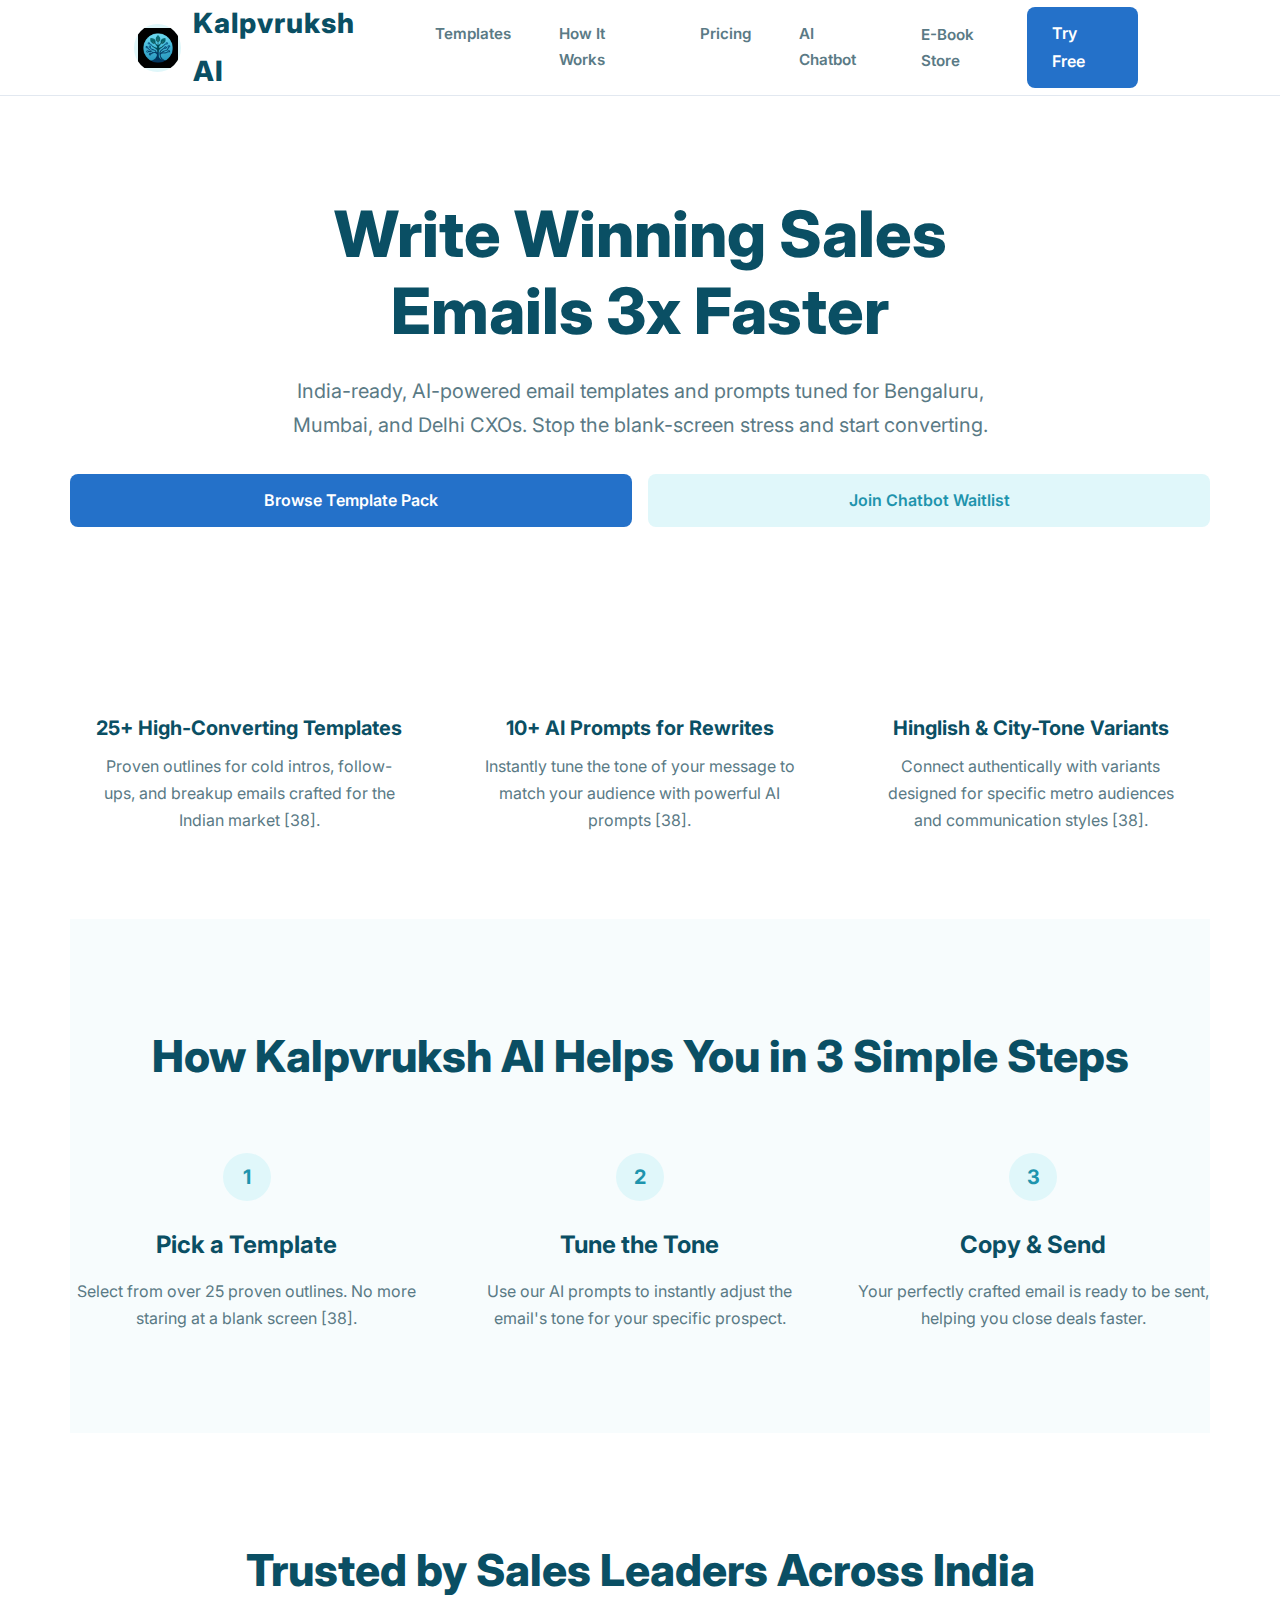
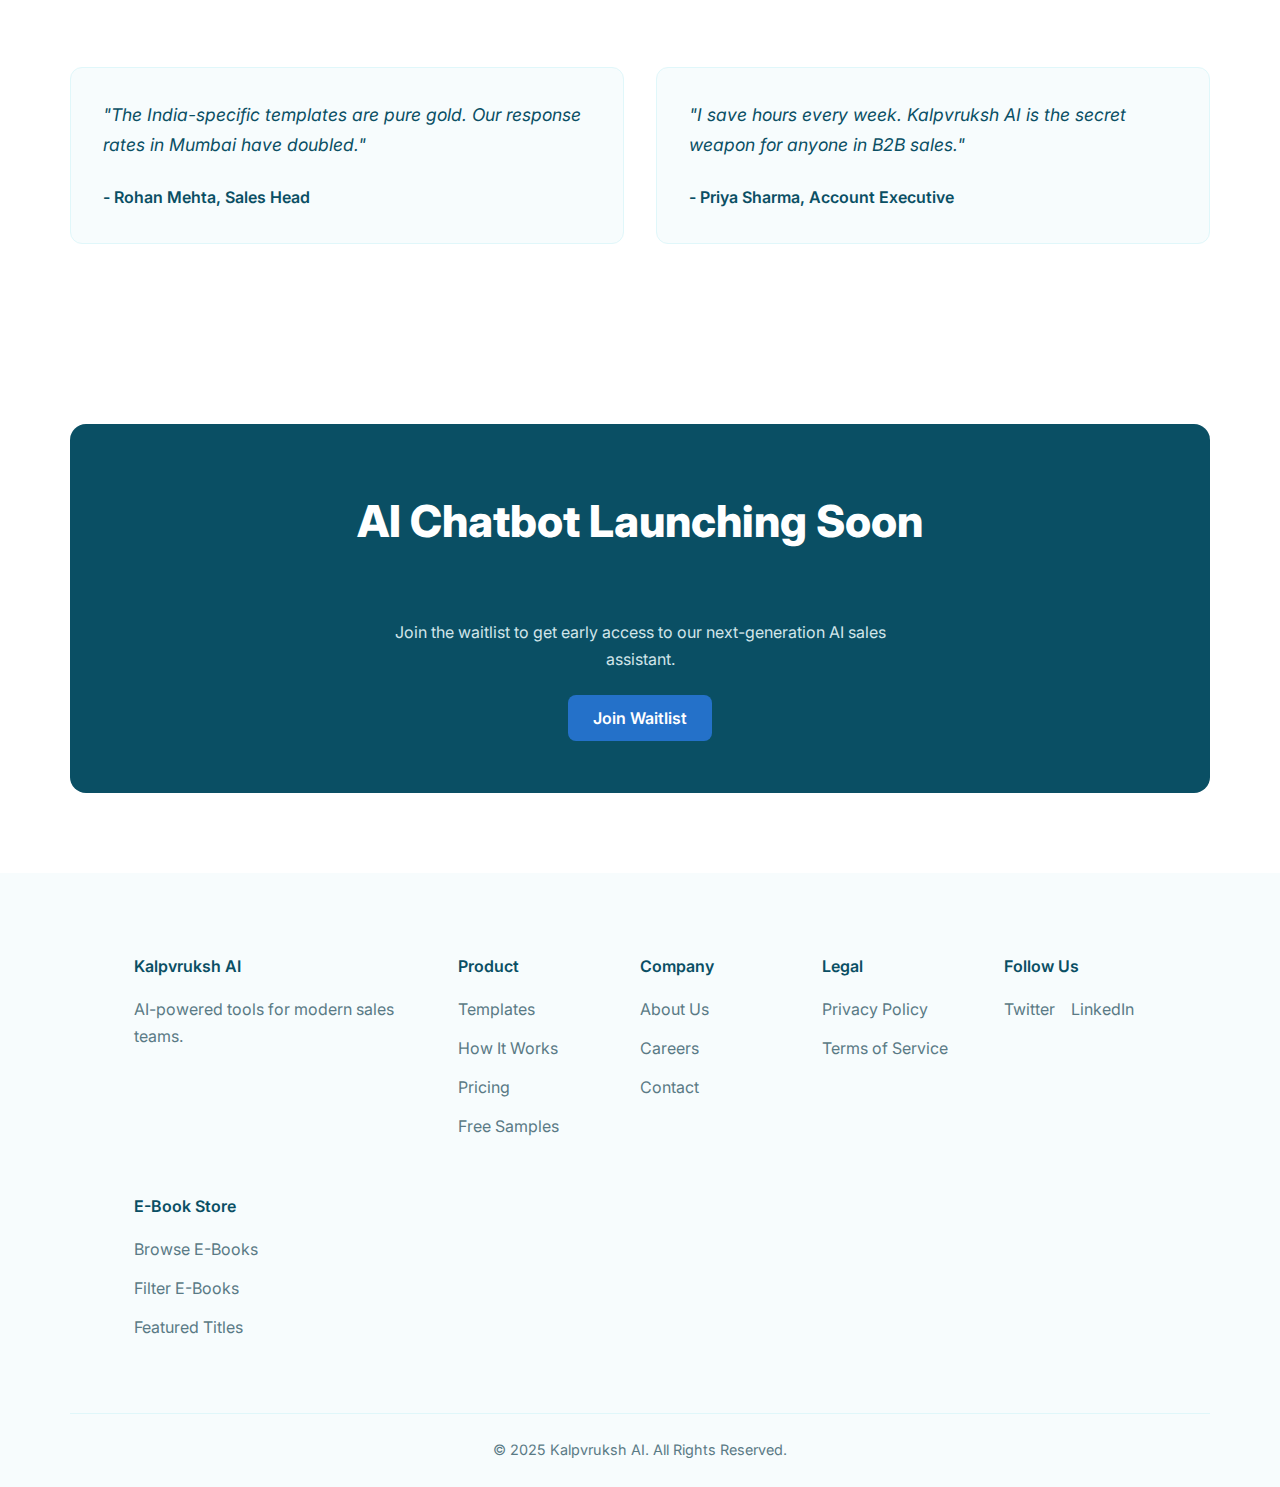
<file: index.html>
<!DOCTYPE html>
<html lang="en">
<head>
    <meta charset="UTF-8">
    <meta name="viewport" content="width=device-width, initial-scale=1.0">
    <title>Kalpvruksh AI - Win with AI-Powered Email Prompts</title>
    <link rel="stylesheet" href="style.css">
    <link rel="stylesheet" href="responsibe.css" />
    <link rel="preconnect" href="https://fonts.googleapis.com">
    <link rel="preconnect" href="https://fonts.gstatic.com" crossorigin>
    <link href="https://fonts.googleapis.com/css2?family=Inter:wght@400;600;700;800&display=swap" rel="stylesheet">
</head>
<body>

    <header>
        <nav class="container">
            <a href="#" class="logo-with-whatsapp">
                <span class="logo-img-wrapper">
                    <img src="WhatsApp Image 2025-08-20 at 18.09.23_47dfe0a0.jpg" alt="Kalpvruksh AI Logo" class="logo-img">
                </span>
                <span class="logo-text">Kalpvruksh AI</span>
            </a>
            <div class="nav-links">
                <a href="#templates">Templates</a>
                <a href="#how-it-works">How It Works</a>
                <a href="thankyou.html">Pricing</a>
                <a href="#chatbot">AI Chatbot</a>
                <a href="ebook-store.html" class="cta-button ebook-nav-btn" style="width: fit-content;">E-Book Store</a>
            </div>
            <div class="nav-actions">
                <a href="#" class="cta-button primary">Try Free</a>
            </div>
        </nav>
    </header>

    <main>
        <!-- Hero Section -->
        <section id="hero" class="container">
            <h1>Write Winning Sales Emails 3x Faster</h1>
            <p class="subtitle">India-ready, AI-powered email templates and prompts tuned for Bengaluru, Mumbai, and Delhi CXOs. Stop the blank-screen stress and start converting.</p>
            <div class="hero-actions">
                <a href="#" class="cta-button primary">Browse Template Pack</a>
                <a href="#" class="cta-button secondary">Join Chatbot Waitlist</a>
            </div>
        </section>

        <!-- Product Features Section -->
        <section id="features" class="container">
            <div class="feature-card">
                <h3>25+ High-Converting Templates</h3>
                <p>Proven outlines for cold intros, follow-ups, and breakup emails crafted for the Indian market [38].</p>
            </div>
            <div class="feature-card">
                <h3>10+ AI Prompts for Rewrites</h3>
                <p>Instantly tune the tone of your message to match your audience with powerful AI prompts [38].</p>
            </div>
            <div class="feature-card">
                <h3>Hinglish & City-Tone Variants</h3>
                <p>Connect authentically with variants designed for specific metro audiences and communication styles [38].</p>
            </div>
        </section>
        
        <!-- How It Works Section -->
        <section id="how-it-works" class="container">
             <h2>How Kalpvruksh AI Helps You in 3 Simple Steps</h2>
             <div class="steps-grid">
                <div class="step">
                    <div class="step-number">1</div>
                    <h3>Pick a Template</h3>
                    <p>Select from over 25 proven outlines. No more staring at a blank screen [38].</p>
                </div>
                <div class="step">
                    <div class="step-number">2</div>
                    <h3>Tune the Tone</h3>
                    <p>Use our AI prompts to instantly adjust the email's tone for your specific prospect.</p>
                </div>
                <div class="step">
                    <div class="step-number">3</div>
                    <h3>Copy & Send</h3>
                    <p>Your perfectly crafted email is ready to be sent, helping you close deals faster.</p>
                </div>
             </div>
        </section>

        <!-- Social Proof/Reviews Section -->
        <section id="reviews" class="container">
            <h2>Trusted by Sales Leaders Across India</h2>
            <div class="review-grid">
                <div class="review-card">
                    <p>"The India-specific templates are pure gold. Our response rates in Mumbai have doubled."</p>
                    <strong>- Rohan Mehta, Sales Head</strong>
                </div>
                <div class="review-card">
                    <p>"I save hours every week. Kalpvruksh AI is the secret weapon for anyone in B2B sales."</p>
                    <strong>- Priya Sharma, Account Executive</strong>
                </div>
            </div>
        </section>
        
        <!-- AI Chatbot Waitlist CTA -->
        <section id="chatbot-cta" class="container">
            <div class="cta-box">
                <h2>AI Chatbot Launching Soon</h2>
                <p>Join the waitlist to get early access to our next-generation AI sales assistant.</p>
                <a href="#" class="cta-button primary">Join Waitlist</a>
            </div>
        </section>

    </main>

    <footer>
        <div class="container footer-grid">
            <div class="footer-col">
                <h3>Kalpvruksh AI</h3>
                <p>AI-powered tools for modern sales teams.</p>
            </div>
            <div class="footer-col">
                <h4>Product</h4>
                <ul>
                    <li><a href="#">Templates</a></li>
                    <li><a href="#">How It Works</a></li>
                    <li><a href="#">Pricing</a></li>
                    <li><a href="#">Free Samples</a></li>
                </ul>
            </div>
            <div class="footer-col">
                <h4>Company</h4>
                <ul>
                    <li><a href="#">About Us</a></li>
                    <li><a href="#">Careers</a></li>
                    <li><a href="#">Contact</a></li>
                </ul>
            </div>
            <div class="footer-col">
                <h4>Legal</h4>
                <ul>
                    <li><a href="#">Privacy Policy</a></li>
                    <li><a href="#">Terms of Service</a></li>
                </ul>
            </div>
            <div class="footer-col">
                <h4>Follow Us</h4>
                <div class="social-icons">
                    <a href="#">Twitter</a>
                    <a href="#">LinkedIn</a>
                </div>
            </div>
            <div class="footer-col">
                <h4>E-Book Store</h4>
                <ul>
                    <li><a href="ebook-store.html">Browse E-Books</a></li>
                    <li><a href="ebook-store.html#filters">Filter E-Books</a></li>
                    <li><a href="ebook-store.html#featured">Featured Titles</a></li>
                </ul>
            </div>
        </div>
        <div class="container footer-bottom">
            <p>&copy; 2025 Kalpvruksh AI. All Rights Reserved.</p>
        </div>
    </footer>

    <script src="script.js"></script>
</body>
</html>
</file>
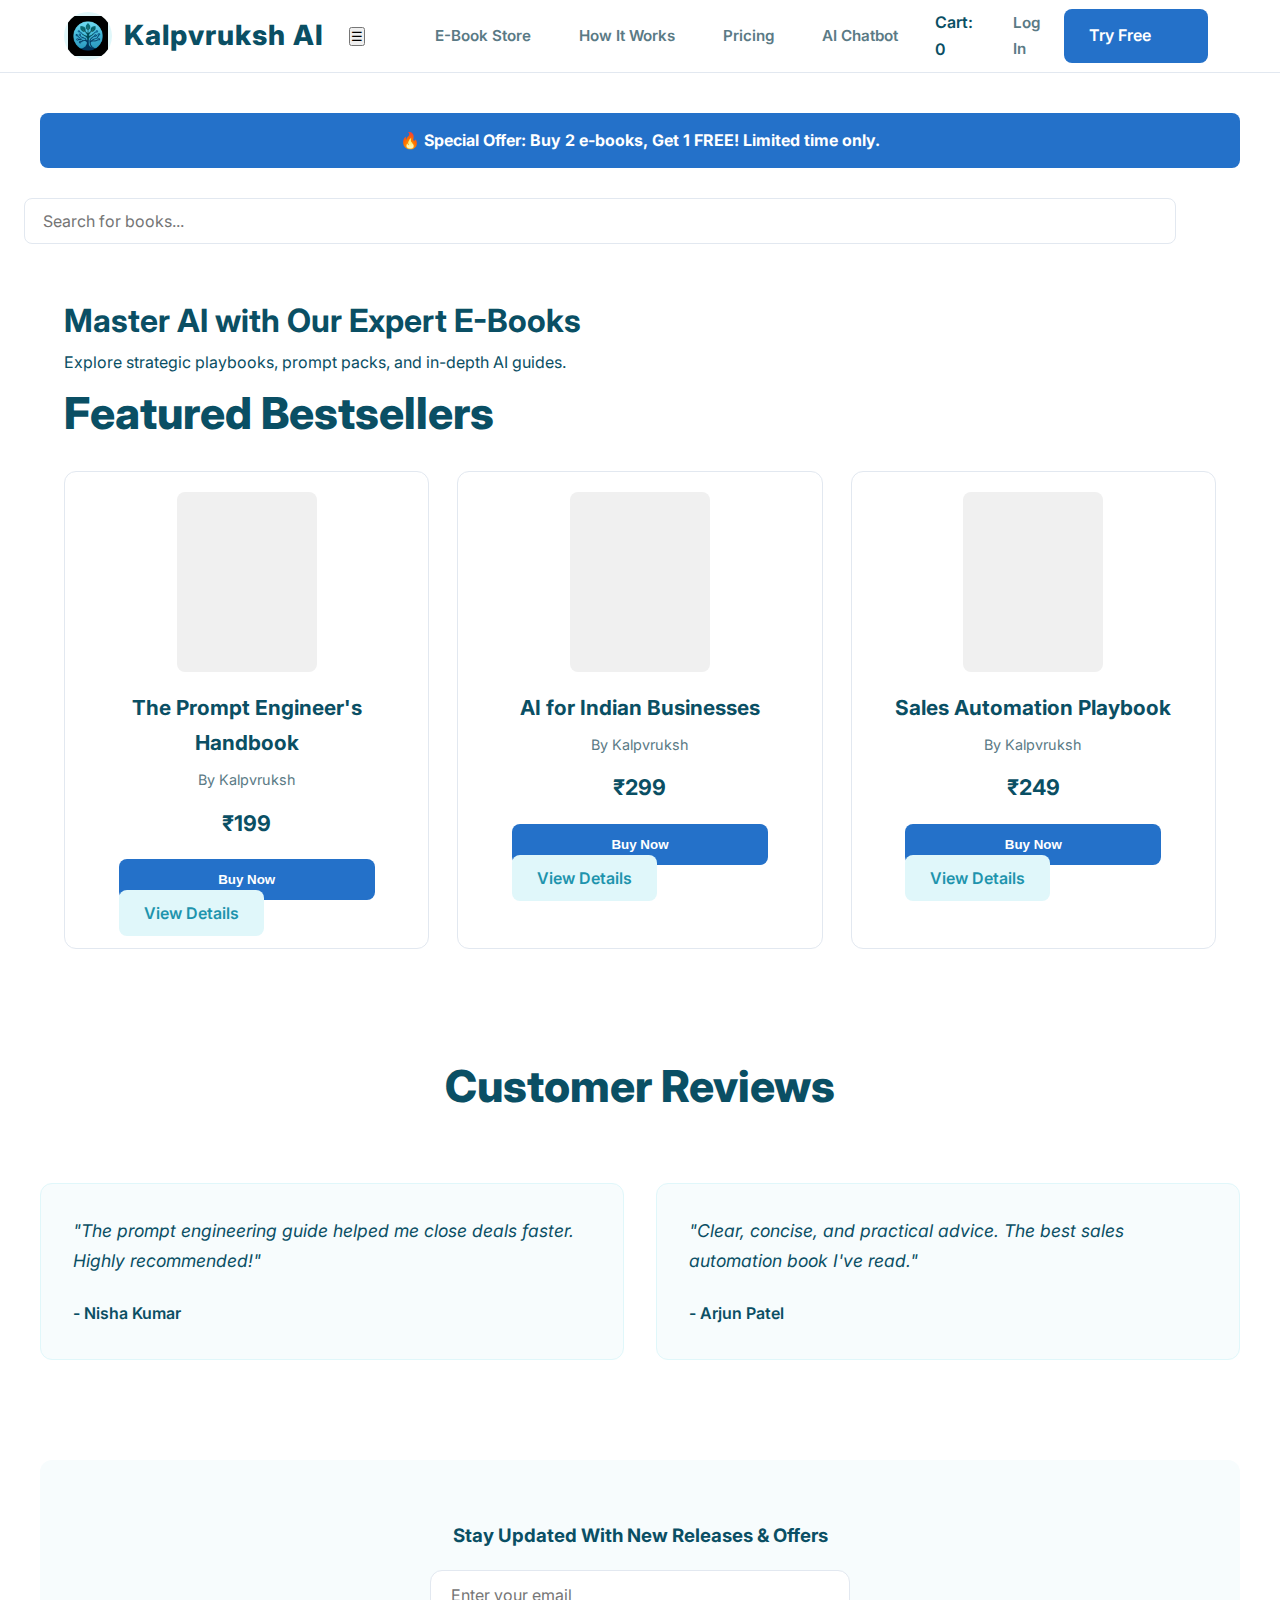
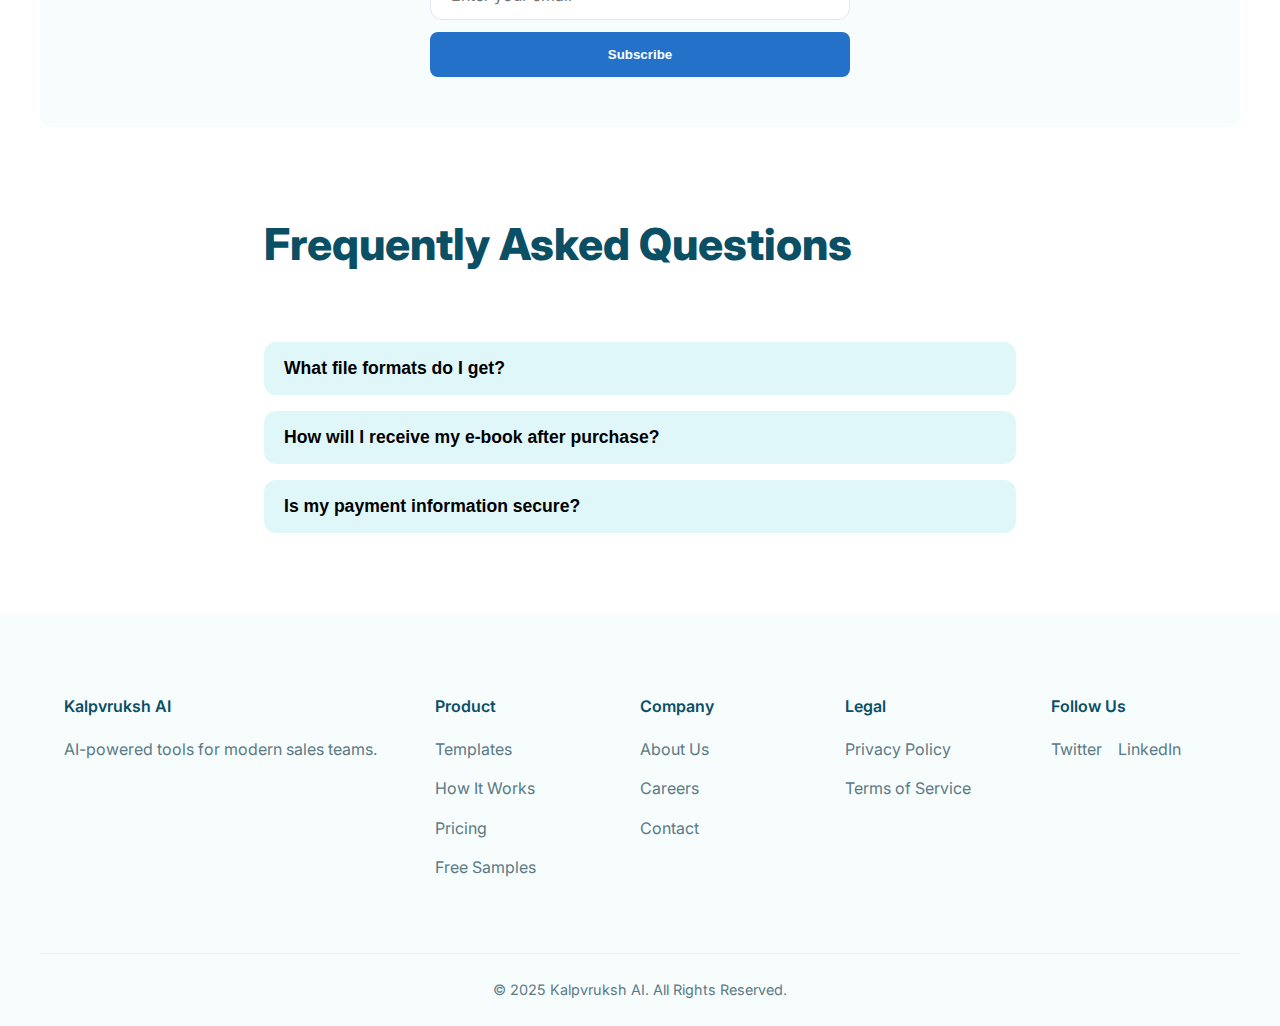
<file: ebook-store.html>
<!DOCTYPE html>
<html lang="en">
<head>
    <meta charset="UTF-8" />
    <meta name="viewport" content="width=device-width, initial-scale=1.0, maximum-scale=1.0, user-scalable=no" />
    <title>Kalpvruksh AI E-Book Store</title>
    <link rel="stylesheet" href="style.css" />
    <link rel="preconnect" href="https://fonts.googleapis.com" />
    <link rel="preconnect" href="https://fonts.gstatic.com" crossorigin />
    <link href="https://fonts.googleapis.com/css2?family=Inter:wght@400;600;700;800&display=swap" rel="stylesheet" />
    <!-- Add Razorpay SDK -->
    <script src="https://checkout.razorpay.com/v1/checkout.js"></script>
</head>
<body>

    <header>
        <nav class="container">
            <a href="#" class="logo-with-whatsapp">
                <span class="logo-img-wrapper">
                    <img src="WhatsApp Image 2025-08-20 at 18.09.23_47dfe0a0.jpg" alt="Kalpvruksh AI Logo" class="logo-img">
                </span>
                <span class="logo-text">Kalpvruksh AI</span>
            </a>
            <button class="mobile-nav-toggle" aria-label="Toggle navigation">☰</button>
            <div class="nav-links">
                <a href="ebook-store.html" class="active">E-Book Store</a>
                <a href="index.html#how-it-works">How It Works</a>
                <a href="index.html#pricing">Pricing</a>
                <a href="index.html#chatbot">AI Chatbot</a>
            </div>
            <div class="nav-actions">
                <span id="cart-count" style="margin-right:16px; font-weight:600;">Cart: <span id="cart-items">0</span></span>
                <a href="login.html" class="login-btn">Log In</a>
                <a href="index.html" class="cta-button primary">Try Free</a>
            </div>
        </nav>
    </header>

    <main>

        <!-- Promotional Banner -->
        <section class="promo-banner container">
            <p>🔥 Special Offer: Buy 2 e-books, Get 1 FREE! Limited time only.</p>
        </section>

            <!-- Search & Filters -->
        <section class="container filters-section">
            <input type="text" id="searchInput" placeholder="Search for books..." aria-label="Search books" />
        </section>

        <!-- Referral System Section -->

        <!-- Hero Section -->
        <section id="ebook-hero" class="container">
            <h1>Master AI with Our Expert E-Books</h1>
            <p class="subtitle">Explore strategic playbooks, prompt packs, and in-depth AI guides.</p>
        </section>

        <!-- Featured Bestsellers -->
        <section id="featured" class="container">
            <h2>Featured Bestsellers</h2>
            <div class="book-grid">
                <div class="book-card" data-id="1" data-title="The Prompt Engineer's Handbook" data-author="Alex Chen" data-price="₹199" data-desc="A comprehensive guide to prompt engineering for AI." data-pages="120" data-size="2.4 MB" data-sample="Kalpvruksh%20AI%20-%20Win%20with%20AI-Powered%20Email%20Prompts.pdf" data-category="prompt" tabindex="0">
                    <div class="book-image-placeholder"></div>
                    <h3>The Prompt Engineer's Handbook</h3>
                    <p class="book-author">By Kalpvruksh</p>
                    <p class="book-price">₹199</p>
                    <div class="book-buttons">
                        <button class="cta-button primary buy-now-btn" onclick="initiatePayment(1)">Buy Now</button>
                        <a href="book-detail.html?id=1" class="cta-button secondary">View Details</a>
                    </div>
                </div>
                <div class="book-card" data-id="2" data-title="AI for Indian Businesses" data-author="Priya Sharma" data-price="₹299" data-desc="Strategies and case studies for AI adoption in Indian businesses." data-pages="98" data-size="1.8 MB" data-sample="sample-ai-india.pdf" data-category="strategy" tabindex="0">
                    <div class="book-image-placeholder"></div>
                    <h3>AI for Indian Businesses</h3>
                    <p class="book-author">By Kalpvruksh</p>
                    <p class="book-price">₹299</p>
                    <div class="book-buttons">
                        <button class="cta-button primary buy-now-btn" onclick="initiatePayment(2)">Buy Now</button>
                        <a href="book-detail.html?id=2" class="cta-button secondary">View Details</a>
                    </div>
                </div>
                <div class="book-card" data-id="3" data-title="Sales Automation Playbook" data-author="Rahul Singh" data-price="₹249" data-desc="Automate your sales process with proven AI strategies." data-pages="110" data-size="2.1 MB" data-sample="#" data-category="sales" tabindex="0">
                    <div class="book-image-placeholder"></div>
                    <h3>Sales Automation Playbook</h3>
                    <p class="book-author">By Kalpvruksh</p>
                    <p class="book-price">₹249</p>
                    <div class="book-buttons">
                        <button class="cta-button primary buy-now-btn" onclick="initiatePayment(3)">Buy Now</button>
                        <a href="book-detail.html?id=3" class="cta-button secondary">View Details</a>
                    </div>
                </div>
            </div>
        </section>

        <!-- Customer Reviews -->
        <section id="reviews" class="container">
            <h2>Customer Reviews</h2>
            <div class="review-grid" id="staticReviews">
                <div class="review-card">
                    <p>"The prompt engineering guide helped me close deals faster. Highly recommended!"</p>
                    <strong>- Nisha Kumar</strong>
                </div>
                <div class="review-card">
                    <p>"Clear, concise, and practical advice. The best sales automation book I've read."</p>
                    <strong>- Arjun Patel</strong>
                </div>
            </div>
        </section>

        <!-- Newsletter Signup -->
        <section class="container newsletter">
            <h3>Stay Updated With New Releases & Offers</h3>
            <form id="newsletter-form" aria-label="Subscribe to newsletter">
                <input type="email" id="emailInput" placeholder="Enter your email" required />
                <button type="submit" class="cta-button primary">Subscribe</button>
            </form>
            <p id="newsletterMessage" role="alert" aria-live="polite"></p>
        </section>

        <!-- FAQ Section -->
        <section class="container faq-section">
            <h2>Frequently Asked Questions</h2>
            <div class="faq-item">
                <button class="faq-question" aria-expanded="false" aria-controls="faq1" id="faq1button">
                    What file formats do I get?
                </button>
                <div id="faq1" class="faq-answer" role="region" aria-labelledby="faq1button" hidden>
                    <p>You receive PDF and EPUB formats compatible with all popular readers.</p>
                </div>
            </div>
            <div class="faq-item">
                <button class="faq-question" aria-expanded="false" aria-controls="faq2" id="faq2button">
                    How will I receive my e-book after purchase?
                </button>
                <div id="faq2" class="faq-answer" role="region" aria-labelledby="faq2button" hidden>
                    <p>Purchased e-books are available for immediate download from your account dashboard and emailed to you.</p>
                </div>
            </div>
            <div class="faq-item">
                <button class="faq-question" aria-expanded="false" aria-controls="faq3" id="faq3button">
                    Is my payment information secure?
                </button>
                <div id="faq3" class="faq-answer" role="region" aria-labelledby="faq3button" hidden>
                    <p>Yes, we use Razorpay's secure payment gateway to ensure your transaction is safe.</p>
                </div>
            </div>
        </section>
    </main>

    <footer>
        <div class="container footer-grid">
            <div class="footer-col">
                <h3>Kalpvruksh AI</h3>
                <p>AI-powered tools for modern sales teams.</p>
            </div>
            <div class="footer-col">
                <h4>Product</h4>
                <ul>
                    <li><a href="#">Templates</a></li>
                    <li><a href="#">How It Works</a></li>
                    <li><a href="#">Pricing</a></li>
                    <li><a href="#">Free Samples</a></li>
                </ul>
            </div>
            <div class="footer-col">
                <h4>Company</h4>
                <ul>
                    <li><a href="#">About Us</a></li>
                    <li><a href="#">Careers</a></li>
                    <li><a href="#">Contact</a></li>
                </ul>
            </div>
            <div class="footer-col">
                <h4>Legal</h4>
                <ul>
                    <li><a href="#">Privacy Policy</a></li>
                    <li><a href="#">Terms of Service</a></li>
                </ul>
            </div>
            <div class="footer-col">
                <h4>Follow Us</h4>
                <div class="social-icons">
                    <a href="#">Twitter</a>
                    <a href="#">LinkedIn</a>
                </div>
            </div>
        </div>
        <div class="container footer-bottom">
            <p>&copy; 2025 Kalpvruksh AI. All Rights Reserved.</p>
        </div>
    </footer>

    <!-- Book Detail Modal -->
    <div id="bookModal" class="modal" aria-hidden="true" role="dialog" aria-labelledby="modalTitle" aria-modal="true" style="display:none;">
        <div class="modal-content">
            <button class="modal-close" id="closeModal" aria-label="Close modal">&times;</button>
            <div class="modal-image-placeholder"></div>
            <div>
                <h2 id="modalTitle"></h2>
                <p class="modal-author"></p>
                <p class="modal-description"></p>
                <div id="modalPdfDetails">
                    <h4>PDF Details</h4>
                    <ul>
                        <li><strong>Pages:</strong> <span id="modalPdfPages"></span></li>
                        <li><strong>File Size:</strong> <span id="modalPdfSize"></span></li>
                        <li><strong>Format:</strong> PDF</li>
                        <li><strong>Sample:</strong> <a href="#" id="modalPdfSampleLink" style="color:var(--primary-button-bg); text-decoration:underline;">View Sample Pages</a></li>
                    </ul>
                </div>
                <div class="modal-buttons">
                    <button class="cta-button primary" id="modalBuyBtn">Buy Now</button>
                    <button class="cta-button secondary" id="modalAddToCartBtn" style="margin-left:8px;">Add to Cart</button>
                    <button class="cta-button secondary" id="modalDownloadBtn" style="margin-left:8px;">Download Free</button>
                </div>
            </div>
        </div>
    </div>

    <!-- PDF Preview Modal - Make more responsive -->
    <div id="pdf-preview-modal" style="display:none; position:fixed; top:0; left:0; width:100vw; height:100vh; background:rgba(0,0,0,0.7); z-index:10000; align-items:center; justify-content:center; padding: 15px;">
        <div style="background:#fff; border-radius:16px; max-width:min(900px, 95vw); width:95vw; margin:auto; padding:24px 16px 16px; position:relative; box-shadow:0 8px 32px rgba(0,0,0,0.18); display:flex; flex-direction:column; max-height: 90vh; overflow-y: auto;">
            <button id="close-pdf-preview" style="position:absolute; top:16px; right:16px; background:none; border:none; font-size:1.5rem; cursor:pointer;">&times;</button>
            <h3 style="margin-bottom:16px; color:var(--primary-color);">Sample Pages Preview</h3>
            <iframe id="pdf-preview-frame" src="" style="width:100%; height:600px; border:none; border-radius:8px; background:#f7fcfd;"></iframe>
            <p id="pdf-loading-error" style="color:red; text-align:center; margin-top:10px; display:none;">Error loading PDF. Please try again later.</p>
        </div>
    </div>

    <script>
    // --- Cart System ---
    let cartCount = 0;
    document.getElementById('cart-items').textContent = cartCount;

    // --- Book Data ---
    const books = [
        {
            id: 1,
            title: "The Prompt Engineer's Handbook",
            author: "Alex Chen",
            price: "₹199",
            priceAmount: 199,
            desc: "A comprehensive guide to prompt engineering for AI.",
            pages: "120",
            size: "2.4 MB",
            sample: "Navaratri-Limited-Edition-prompt-book_compressed .pdf", // Fixed PDF path
            category: "prompt",
            image: ""
        },
        {
            id: 2,
            title: "AI for Indian Businesses",
            author: "Priya Sharma",
            price: "₹299",
            priceAmount: 299,
            desc: "Strategies and case studies for AI adoption in Indian businesses.",
            pages: "98",
            size: "1.8 MB",
            sample: "Navaratri-Limited-Edition-prompt-book_compressed .pdf", // Fixed PDF path
            category: "strategy",
            image: ""
        },
        {
            id: 3,
            title: "Sales Automation Playbook",
            author: "Rahul Singh",
            price: "₹249",
            priceAmount: 249,
            desc: "Automate your sales process with proven AI strategies.",
            pages: "110",
            size: "2.1 MB",
            sample: "Navaratri-Limited-Edition-prompt-book_compressed .pdf", // Fixed PDF path
            category: "sales",
            image: ""
        }
    ];

    // --- Reviews Storage (in-memory) ---
    const reviews = {
        1: [],
        2: [],
        3: []
    };

    // --- Modal Logic ---
    function openBookModal(bookId) {
        const book = books.find(b => b.id == bookId);
        document.getElementById('modalTitle').textContent = book.title;
        document.querySelector('.modal-author').textContent = "By " + book.author;
        document.querySelector('.modal-image-placeholder').innerHTML = '<div class="book-image-placeholder"></div>';
        document.querySelector('.modal-description').textContent = book.desc;
        document.getElementById('modalPdfPages').textContent = book.pages;
        document.getElementById('modalPdfSize').textContent = book.size;
        document.getElementById('modalPdfSampleLink').href = book.sample;
        document.getElementById('modalBuyBtn').onclick = function() {
            initiatePayment(book.id);
        };
        document.getElementById('modalAddToCartBtn').onclick = function() {
            cartCount++;
            document.getElementById('cart-items').textContent = cartCount;
            this.textContent = "Added!";
            setTimeout(() => { this.textContent = "Add to Cart"; }, 1200);
        };
        
        // New Download Button functionality
        document.getElementById('modalDownloadBtn').onclick = function() {
            downloadPDF("navarati-Image-prompt book (1).pdf");
            this.textContent = "Downloaded!";
            setTimeout(() => { this.textContent = "Download Free"; }, 1500);
        };
        
        // Render reviews
        const reviewsList = document.getElementById('modalReviewsList');
        if (reviewsList) {
            reviewsList.innerHTML = "";
            reviews[book.id].forEach(r => {
                const div = document.createElement('div');
                div.style.margin = "8px 0";
                div.innerHTML = `<strong>${r.name}:</strong> <span>${r.text}</span>`;
                reviewsList.appendChild(div);
            });
        }
        
        // PDF sample preview
        document.getElementById('modalPdfSampleLink').onclick = function(e) {
            e.preventDefault();
            const pdfPreviewFrame = document.getElementById('pdf-preview-frame');
            const pdfPreviewModal = document.getElementById('pdf-preview-modal');
            const book = books.find(b => b.id == this.closest('.modal-content').querySelector('#modalTitle').textContent);
            
            console.log("Opening sample PDF:", book.sample);
            
            // Reset any previous error messages
            document.getElementById('pdf-loading-error').style.display = 'none';
            
            // Set the iframe source to the PDF
            pdfPreviewFrame.src = book.sample;
            
            // Show the modal
            pdfPreviewModal.style.display = 'flex';
        };
        
        document.getElementById('bookModal').style.display = 'flex';
        document.getElementById('bookModal').setAttribute('aria-hidden', 'false');
    }
    
    // Download PDF function
    function downloadPDF(filename) {
        // Create an anchor element
        const link = document.createElement('a');
        
        // Set attributes for download
        link.href = filename;
        link.download = filename;
        
        // Append to document, trigger click, and remove
        document.body.appendChild(link);
        link.click();
        document.body.removeChild(link);
    }

    // --- Open Modal from Book Cards --- (No longer needed for View Details, but keep for compatibility)
    function attachModalEvents() {
        document.querySelectorAll('.open-modal-btn').forEach(btn => {
            btn.onclick = function(e) {
                const card = btn.closest('.book-card');
                openBookModal(card.getAttribute('data-id'));
            };
        });
        document.querySelectorAll('.book-card').forEach(card => {
            card.onkeydown = function(e) {
                if (e.key === "Enter") {
                    // Redirect to book detail page instead of opening modal
                    window.location.href = `book-detail.html?id=${card.getAttribute('data-id')}`;
                }
            };
        });
    }
    attachModalEvents();

    // Fix for allBooksGrid if it exists
    const allBooksGrid = document.getElementById('allBooksGrid');
    if (allBooksGrid) {
        const observer = new MutationObserver(attachModalEvents);
        observer.observe(allBooksGrid, { childList: true });
    }

    // --- Fix Close Modal Button ---
    document.getElementById('closeModal').addEventListener('click', function() {
        document.getElementById('bookModal').style.display = 'none';
        document.getElementById('bookModal').setAttribute('aria-hidden', 'true');
    });
    
    // --- Fix Close Modal on Outside Click ---
    document.getElementById('bookModal').addEventListener('click', function(e) {
        if (e.target === this) {
            this.style.display = 'none';
            this.setAttribute('aria-hidden', 'true');
        }
    });

    // --- Fix PDF Preview Close Button ---
    document.getElementById('close-pdf-preview').addEventListener('click', function() {
        document.getElementById('pdf-preview-modal').style.display = 'none';
        document.getElementById('pdf-preview-frame').src = '';
    });
    
    // Add error handling for PDF preview
    document.getElementById('pdf-preview-frame').onerror = function() {
        alert("Could not load the sample PDF. Please try again later.");
        document.getElementById('pdf-preview-modal').style.display = 'none';
    };

    // --- Newsletter Signup ---
    document.getElementById('newsletter-form').onsubmit = function(e) {
        e.preventDefault();
        const email = document.getElementById('emailInput').value.trim();
        if (email) {
            document.getElementById('newsletterMessage').textContent = "Thank you for subscribing!";
            this.reset();
        }
    };

    // --- FAQ Toggle ---
    document.querySelectorAll('.faq-question').forEach(btn => {
        btn.onclick = function() {
            const answer = document.getElementById(btn.getAttribute('aria-controls'));
            const expanded = btn.getAttribute('aria-expanded') === "true";
            btn.setAttribute('aria-expanded', !expanded);
            answer.hidden = expanded;
        };
    });

    // Razorpay Payment Integration
    function initiatePayment(bookId) {
        try {
            console.log("Initiating payment for book ID:", bookId);
            const book = books.find(b => b.id == bookId);
            if (!book) {
                console.error("Book not found with ID:", bookId);
                return;
            }
            
            // Convert price string to number and ensure it's a valid amount
            let priceAmount = book.priceAmount || 199; // Default to 199 if not set
            
            const options = {
                key: 'rzp_live_RMvL1ArRi2m0Z9',
                amount: priceAmount * 100, // Amount in smallest currency unit (paise for INR)
                currency: 'INR',
                name: 'Kalpvruksh AI',
                description: `Purchase: ${book.title}`,
                image: 'WhatsApp Image 2025-08-20 at 18.09.23_47dfe0a0.jpg',
                handler: function (response) {
                    console.log("Payment successful:", response);
                    alert("Payment successful! Redirecting to thank you page...");
                    window.location.href = `thankyou.html?order_id=${response.razorpay_payment_id}&book_id=${bookId}`;
                },
                prefill: {
                    name: '',
                    email: '',
                    contact: ''
                },
                notes: {
                    address: 'Kalpvruksh AI Office',
                    book_id: bookId
                },
                theme: {
                    color: '#2471c9'
                },
                modal: {
                    ondismiss: function() {
                        console.log("Payment modal dismissed");
                    }
                }
            };
            
            console.log("Razorpay options:", options);
            
            // Create a new instance for each payment attempt
            const rzp = new window.Razorpay(options);
            
            // Add event listeners for payment issues
            rzp.on('payment.failed', function (response){
                console.error("Payment failed:", response.error);
                alert(`Payment failed: ${response.error.description}`);
            });
            
            // Open the payment dialog
            rzp.open();
        } catch (error) {
            console.error("Error initiating payment:", error);
            alert("Could not initialize payment. Please try again later.");
        }
    }

    // Make sure the Razorpay object is loaded before trying to use it
    document.addEventListener('DOMContentLoaded', function() {
        // Check if Razorpay is loaded
        if (typeof Razorpay === 'undefined') {
            console.error("Razorpay SDK not loaded!");
            // Add fallback for payment buttons
            document.querySelectorAll('.buy-now-btn').forEach(btn => {
                btn.addEventListener('click', function() {
                    alert("Payment gateway is currently unavailable. Please try again later.");
                });
            });
        } else {
            console.log("Razorpay SDK loaded successfully");
            
            // Add direct event listeners to buttons for better reliability
            document.querySelectorAll('.buy-now-btn').forEach(btn => {
                btn.addEventListener('click', function() {
                    const bookId = this.closest('.book-card').getAttribute('data-id');
                    initiatePayment(bookId);
                });
            });
        }
    });
    
    // Add mobile navigation toggle
    document.addEventListener('DOMContentLoaded', function() {
        const mobileNavToggle = document.querySelector('.mobile-nav-toggle');
        const navLinks = document.querySelector('.nav-links');
        
        if (mobileNavToggle) {
            mobileNavToggle.addEventListener('click', function() {
                navLinks.classList.toggle('active');
            });
        }
        
        // Close navigation when clicking outside
        document.addEventListener('click', function(e) {
            if (navLinks.classList.contains('active') && 
                !navLinks.contains(e.target) && 
                !mobileNavToggle.contains(e.target)) {
                navLinks.classList.remove('active');
            }
        });
        
        // Close navigation when window is resized
        window.addEventListener('resize', function() {
            if (window.innerWidth > 768 && navLinks.classList.contains('active')) {
                navLinks.classList.remove('active');
            }
        });
    });
    </script>
</body>
</html>
</file>
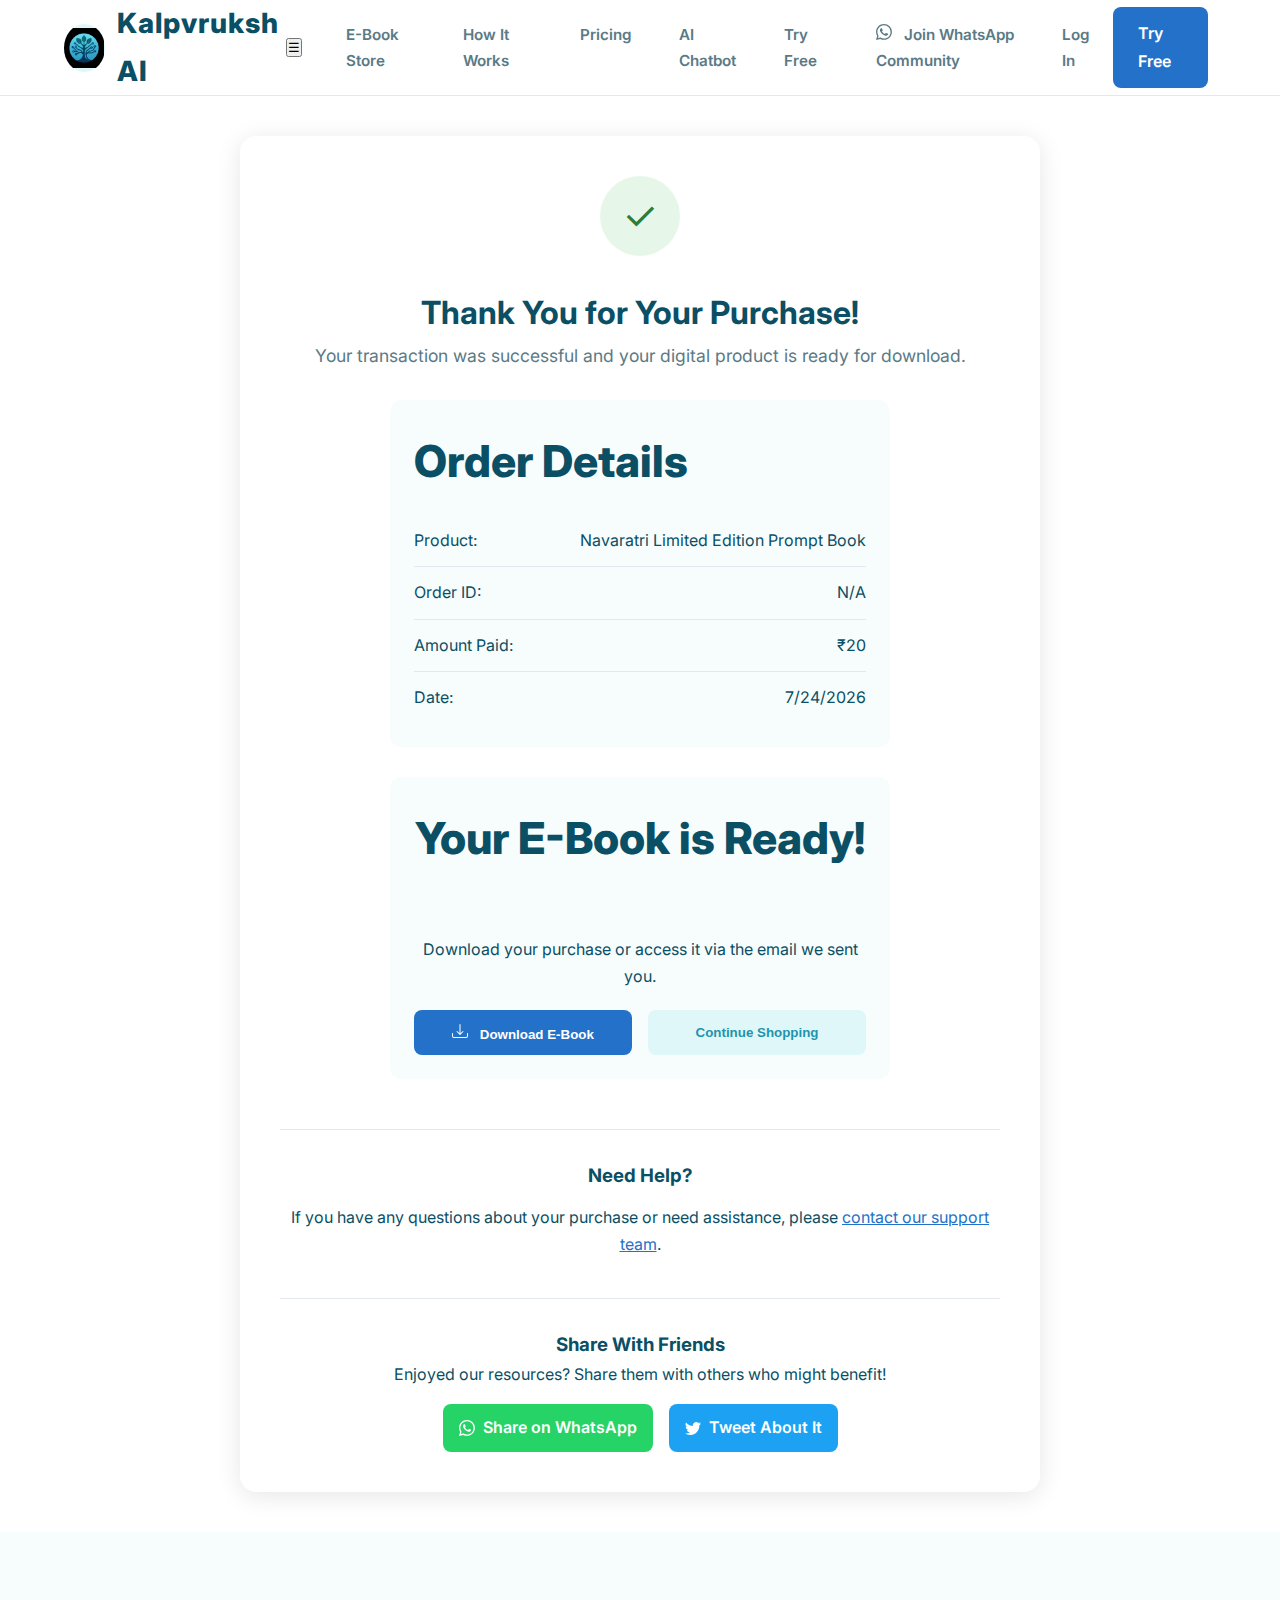
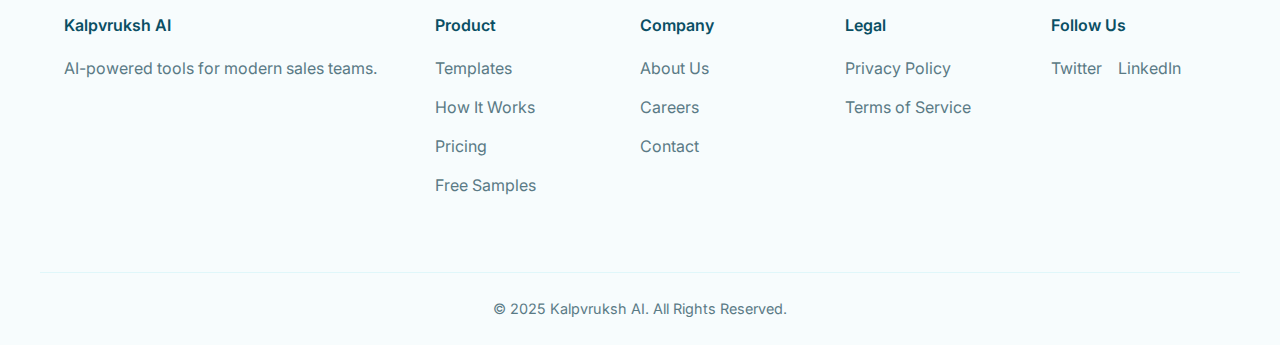
<file: thankyou.html>
<!DOCTYPE html>
<html lang="en">
<head>
    <meta charset="UTF-8" />
    <meta name="viewport" content="width=device-width, initial-scale=1.0, maximum-scale=1.0, user-scalable=no" />
    <title>Thank You for Your Purchase | Kalpvruksh AI</title>
    <link rel="stylesheet" href="style.css" />
    <link rel="preconnect" href="https://fonts.googleapis.com" />
    <link rel="preconnect" href="https://fonts.gstatic.com" crossorigin />
    <link href="https://fonts.googleapis.com/css2?family=Inter:wght@400;600;700;800&display=swap" rel="stylesheet" />
    <style>
        .thank-you-container {
            max-width: 800px;
            margin: 40px auto;
            padding: 40px;
            background-color: #fff;
            border-radius: 16px;
            box-shadow: 0 4px 24px rgba(0, 0, 0, 0.1);
            text-align: center;
        }
        
        .success-icon {
            width: 80px;
            height: 80px;
            margin: 0 auto 30px;
            background-color: #e6f7e9;
            border-radius: 50%;
            display: flex;
            align-items: center;
            justify-content: center;
            color: #2e7d32;
            font-size: 40px;
        }
        
        .download-section {
            margin: 30px auto;
            max-width: 500px;
            background-color: #f7fcfd;
            padding: 24px;
            border-radius: 12px;
            text-align: center;
        }
        
        .book-image {
            width: 180px;
            height: 240px;
            border-radius: 8px;
            box-shadow: 0 4px 12px rgba(0,0,0,0.15);
            margin: 0 auto 20px;
            object-fit: cover;
        }
        
        .download-buttons {
            display: flex;
            justify-content: center;
            gap: 16px;
            margin-top: 20px;
        }
        
        .download-progress {
            margin-top: 20px;
            display: none;
        }
        
        .progress-bar {
            height: 8px;
            background-color: #e0f7fa;
            border-radius: 4px;
            margin-top: 10px;
            overflow: hidden;
        }
        
        .progress-bar-fill {
            height: 100%;
            background-color: var(--primary-button-bg);
            width: 0%;
            transition: width 1s ease-in-out;
        }
        
        .share-section {
            margin-top: 40px;
            padding-top: 30px;
            border-top: 1px solid var(--border-color);
        }
        
        .social-buttons {
            display: flex;
            justify-content: center;
            gap: 16px;
            margin-top: 16px;
        }
        
        .social-button {
            display: flex;
            align-items: center;
            padding: 10px 16px;
            border-radius: 8px;
            font-weight: 600;
            text-decoration: none;
            transition: all 0.3s;
        }
        
        .social-button.whatsapp {
            background-color: #25D366;
            color: white;
        }
        
        .social-button.twitter {
            background-color: #1DA1F2;
            color: white;
        }
        
        .social-button svg {
            margin-right: 8px;
        }
        
        /* Order details styling */
        .order-details {
            margin: 30px auto;
            max-width: 500px;
            background-color: #f7fcfd;
            padding: 24px;
            border-radius: 12px;
            text-align: left;
        }
        
        .order-detail-item {
            display: flex;
            justify-content: space-between;
            padding: 12px 0;
            border-bottom: 1px solid var(--border-color);
        }
        
        .order-detail-item:last-child {
            border-bottom: none;
        }
        
        /* Support section styling */
        .support-section {
            margin-top: 50px;
            padding-top: 30px;
            border-top: 1px solid var(--border-color);
        }
        
        @media (max-width: 600px) {
            .thank-you-container {
                padding: 30px 20px;
                margin: 20px;
            }
            
            .download-buttons {
                flex-direction: column;
                align-items: center;
            }
            
            .download-buttons .cta-button {
                width: 100%;
            }
            
            .social-buttons {
                flex-direction: column;
            }
            
            .social-button {
                width: 100%;
                justify-content: center;
            }
        }
    </style>
</head>
<body>
    <header>
        <nav class="container">
            <a href="index.html" class="logo-with-whatsapp">
                <span class="logo-img-wrapper">
                    <img src="WhatsApp Image 2025-08-20 at 18.09.23_47dfe0a0.jpg" alt="Kalpvruksh AI Logo" class="logo-img">
                </span>
                <span class="logo-text">Kalpvruksh AI</span>
            </a>
            
            <!-- Mobile navigation toggle button -->
            <button class="mobile-nav-toggle" aria-label="Toggle navigation menu">☰</button>
            
            <div class="nav-links">
                <a href="ebook-store.html">E-Book Store</a>
                <a href="index.html#how-it-works">How It Works</a>
                <a href="index.html#pricing">Pricing</a>
                <a href="index.html#chatbot">AI Chatbot</a>
                <!-- Add Try Free button for mobile navigation -->
                <a href="index.html" class="try-free-mobile">Try Free</a>
                <!-- Add WhatsApp button in the sidebar for mobile -->
                <a href="https://chat.whatsapp.com/EBd2C8idP4I438FKaCIEid" target="_blank" class="whatsapp-nav-link">
                    <svg xmlns="http://www.w3.org/2000/svg" width="16" height="16" fill="currentColor" viewBox="0 0 16 16" style="margin-right: 8px;">
                        <path d="M13.601 2.326A7.854 7.854 0 0 0 7.994 0C3.627 0 .068 3.558.064 7.926c0 1.399.366 2.76 1.057 3.965L0 16l4.204-1.102a7.933 7.933 0 0 0 3.79.965h.004c4.368 0 7.926-3.558 7.93-7.93A7.898 7.898 0 0 0 13.6 2.326zM7.994 14.521a6.573 6.573 0 0 1-3.356-.92l-.24-.144-2.494.654.666-2.433-.156-.251a6.56 6.56 0 0 1-1.007-3.505c0-3.626 2.957-6.584 6.591-6.584a6.56 6.56 0 0 1 4.66 1.931 6.557 6.557 0 0 1 1.928 4.66c-.004 3.639-2.961 6.592-6.592 6.592zm3.615-4.934c-.197-.099-1.17-.578-1.353-.646-.182-.065-.315-.099-.445.099-.133.197-.513.646-.627.775-.114.133-.232.148-.43.05-.197-.1-.836-.308-1.592-.985-.59-.525-.985-1.175-1.103-1.372-.114-.198-.011-.304.088-.403.087-.088.197-.232.296-.346.1-.114.133-.198.198-.33.065-.134.034-.248-.015-.347-.05-.099-.445-1.076-.612-1.47-.16-.389-.323-.335-.445-.34-.114-.007-.247-.007-.38-.007a.729.729 0 0 0-.529.247c-.182.198-.691.677-.691 1.654 0 .977.71 1.916.81 2.049.098.133 1.394 2.132 3.383 2.992.47.205.84.326 1.129.418.475.152.904.129 1.246.08.38-.058 1.171-.48 1.338-.943.164-.464.164-.86.114-.943-.049-.084-.182-.133-.38-.232z"/>
                    </svg>
                    Join WhatsApp Community
                </a>
            </div>
            
            <div class="nav-actions desktop-only">
                <a href="login.html" class="login-btn">Log In</a>
                <a href="index.html" class="cta-button primary try-free-btn">Try Free</a>
            </div>
        </nav>
    </header>

    <!-- Add nav overlay div right after header -->
    <div class="nav-overlay"></div>

    <main>
        <div class="container thank-you-container">
            <div class="success-icon">✓</div>
            <h1>Thank You for Your Purchase!</h1>
            <p style="font-size: 1.1rem; color: var(--secondary-color); margin-bottom: 24px;">
                Your transaction was successful and your digital product is ready for download.
            </p>
            
            <!-- Add order details section from the new code -->
            <div class="order-details">
                <h2 style="margin-bottom: 16px;">Order Details</h2>
                <div class="order-detail-item">
                    <span>Product:</span>
                    <span id="purchased-product-name">Book Name</span>
                </div>
                <div class="order-detail-item">
                    <span>Order ID:</span>
                    <span id="order-id">ORD12345</span>
                </div>
                <div class="order-detail-item">
                    <span>Amount Paid:</span>
                    <span id="amount-paid">₹XX</span>
                </div>
                <div class="order-detail-item">
                    <span>Date:</span>
                    <span id="purchase-date">XX-XX-XXXX</span>
                </div>
            </div>
            
            <div class="download-section">
                <h2>Your E-Book is Ready!</h2>
                <p style="margin-bottom: 20px;">Download your purchase or access it via the email we sent you.</p>
                
                <div class="download-buttons">
                    <button class="cta-button primary" id="download-book-btn">
                        <svg xmlns="http://www.w3.org/2000/svg" width="16" height="16" fill="currentColor" viewBox="0 0 16 16" style="margin-right: 8px;">
                            <path d="M.5 9.9a.5.5 0 0 1 .5.5v2.5a1 1 0 0 0 1 1h12a1 1 0 0 0 1-1v-2.5a.5.5 0 0 1 1 0v2.5a2 2 0 0 1-2 2H2a2 2 0 0 1-2-2v-2.5a.5.5 0 0 1 .5-.5z"/>
                            <path d="M7.646 11.854a.5.5 0 0 0 .708 0l3-3a.5.5 0 0 0-.708-.708L8.5 10.293V1.5a.5.5 0 0 0-1 0v8.793L5.354 8.146a.5.5 0 1 0-.708.708l3 3z"/>
                        </svg>
                        Download E-Book
                    </button>
                    <button class="cta-button secondary" onclick="window.location.href='ebook-store.html'">
                        Continue Shopping
                    </button>
                </div>
                
                <!-- Keep the download progress element -->
                <div class="download-progress" id="download-progress">
                    <p>Downloading... <span id="progress-percent">0%</span></p>
                    <div class="progress-bar">
                        <div class="progress-bar-fill" id="progress-bar-fill"></div>
                    </div>
                </div>
            </div>
            
            <!-- Add support section from the new code -->
            <div class="support-section">
                <h3 style="margin-bottom: 12px;">Need Help?</h3>
                <p>
                    If you have any questions about your purchase or need assistance, 
                    please <a href="#" style="color: var(--primary-button-bg);">contact our support team</a>.
                </p>
            </div>
            
            <!-- Keep the share section from the existing code -->
            <div class="share-section">
                <h3>Share With Friends</h3>
                <p>Enjoyed our resources? Share them with others who might benefit!</p>
                
                <div class="social-buttons">
                    <a href="https://wa.me/?text=I%20just%20downloaded%20the%20Navaratri%20Edition%20Prompt%20Book%20from%20Kalpvruksh%20AI.%20Check%20it%20out%20at%20https%3A%2F%2Fkalpvruksh.ai" target="_blank" class="social-button whatsapp">
                        <svg xmlns="http://www.w3.org/2000/svg" width="16" height="16" fill="currentColor" viewBox="0 0 16 16">
                            <path d="M13.601 2.326A7.854 7.854 0 0 0 7.994 0C3.627 0 .068 3.558.064 7.926c0 1.399.366 2.76 1.057 3.965L0 16l4.204-1.102a7.933 7.933 0 0 0 3.79.965h.004c4.368 0 7.926-3.558 7.93-7.93A7.898 7.898 0 0 0 13.6 2.326zM7.994 14.521a6.573 6.573 0 0 1-3.356-.92l-.24-.144-2.494.654.666-2.433-.156-.251a6.56 6.56 0 0 1-1.007-3.505c0-3.626 2.957-6.584 6.591-6.584a6.56 6.56 0 0 1 4.66 1.931 6.557 6.557 0 0 1 1.928 4.66c-.004 3.639-2.961 6.592-6.592 6.592zm3.615-4.934c-.197-.099-1.17-.578-1.353-.646-.182-.065-.315-.099-.445.099-.133.197-.513.646-.627.775-.114.133-.232.148-.43.05-.197-.1-.836-.308-1.592-.985-.59-.525-.985-1.175-1.103-1.372-.114-.198-.011-.304.088-.403.087-.088.197-.232.296-.346.1-.114.133-.198.198-.33.065-.134.034-.248-.015-.347-.05-.099-.445-1.076-.612-1.47-.16-.389-.323-.335-.445-.34-.114-.007-.247-.007-.38-.007a.729.729 0 0 0-.529.247c-.182.198-.691.677-.691 1.654 0 .977.71 1.916.81 2.049.098.133 1.394 2.132 3.383 2.992.47.205.84.326 1.129.418.475.152.904.129 1.246.08.38-.058 1.171-.48 1.338-.943.164-.464.164-.86.114-.943-.049-.084-.182-.133-.38-.232z"/>
                        </svg>
                        Share on WhatsApp
                    </a>
                    <a href="https://twitter.com/intent/tweet?text=I%20just%20downloaded%20the%20Navaratri%20Edition%20Prompt%20Book%20from%20Kalpvruksh%20AI.%20Check%20it%20out%20at%20https%3A%2F%2Fkalpvruksh.ai" target="_blank" class="social-button twitter">
                        <svg xmlns="http://www.w3.org/2000/svg" width="16" height="16" fill="currentColor" viewBox="0 0 16 16">
                            <path d="M5.026 15c6.038 0 9.341-5.003 9.341-9.334 0-.14 0-.282-.006-.422A6.685 6.685 0 0 0 16 3.542a6.658 6.658 0 0 1-1.889.518 3.301 3.301 0 0 0 1.447-1.817 6.533 6.533 0 0 1-2.087.793A3.286 3.286 0 0 0 7.875 6.03a9.325 9.325 0 0 1-6.767-3.429 3.289 3.289 0 0 0 1.018 4.382A3.323 3.323 0 0 1 .64 6.575v.045a3.288 3.288 0 0 0 2.632 3.218 3.203 3.203 0 0 1-.865.115 3.23 3.23 0 0 1-.614-.057 3.283 3.283 0 0 0 3.067 2.277A6.588 6.588 0 0 1 .78 13.58a6.32 6.32 0 0 1-.78-.045A9.344 9.344 0 0 0 5.026 15z"/>
                        </svg>
                        Tweet About It
                    </a>
                </div>
            </div>
        </div>
    </main>

    <footer>
        <div class="container footer-grid">
            <div class="footer-col">
                <h3>Kalpvruksh AI</h3>
                <p>AI-powered tools for modern sales teams.</p>
            </div>
            <div class="footer-col">
                <h4>Product</h4>
                <ul>
                    <li><a href="#">Templates</a></li>
                    <li><a href="#">How It Works</a></li>
                    <li><a href="#">Pricing</a></li>
                    <li><a href="#">Free Samples</a></li>
                </ul>
            </div>
            <div class="footer-col">
                <h4>Company</h4>
                <ul>
                    <li><a href="#">About Us</a></li>
                    <li><a href="#">Careers</a></li>
                    <li><a href="#">Contact</a></li>
                </ul>
            </div>
            <div class="footer-col">
                <h4>Legal</h4>
                <ul>
                    <li><a href="#">Privacy Policy</a></li>
                    <li><a href="#">Terms of Service</a></li>
                </ul>
            </div>
            <div class="footer-col">
                <h4>Follow Us</h4>
                <div class="social-icons">
                    <a href="#">Twitter</a>
                    <a href="#">LinkedIn</a>
                </div>
            </div>
        </div>
        <div class="container footer-bottom">
            <p>&copy; 2025 Kalpvruksh AI. All Rights Reserved.</p>
        </div>
    </footer>

    <script>
        document.addEventListener('DOMContentLoaded', function() {
            // Get URL parameters
            const urlParams = new URLSearchParams(window.location.search);
            const orderId = urlParams.get('order_id');
            const bookId = urlParams.get('book_id');
            
            // Get purchase info from localStorage
            const purchaseInfo = JSON.parse(localStorage.getItem('purchasedBook')) || {};
            
            // Book data - would come from server in a real app
            const books = [
                {
                    id: 1,
                    title: "Navaratri Limited Edition Prompt Book",
                    price: 20,
                    pdfPath: "Navaratri-Limited-Edition-prompt-book_compressed.pdf" // Fixed spacing issue
                },
                {
                    id: 2,
                    title: "AI for Indian Businesses",
                    price: 299,
                    pdfPath: "AI-for-Indian-Businesses.pdf"
                },
                {
                    id: 3,
                    title: "Sales Automation Playbook",
                    price: 249,
                    pdfPath: "Sales-Automation-Playbook.pdf"
                }
            ];
            
            // Find the purchased book
            const purchasedBook = books.find(book => book.id == bookId) || books[0];
            
            // Update page with order details
            document.getElementById('purchased-product-name').textContent = purchasedBook.title;
            document.getElementById('order-id').textContent = orderId || 'N/A';
            document.getElementById('amount-paid').textContent = `₹${purchasedBook.price}`;
            
            // Set current date
            const now = new Date();
            document.getElementById('purchase-date').textContent = now.toLocaleDateString();
            
            // Set up download button - Fixed to always download the specific file
            document.getElementById('download-book-btn').addEventListener('click', function() {
                // Show download progress
                const progressElement = document.getElementById('download-progress');
                const progressBarFill = document.getElementById('progress-bar-fill');
                const progressPercent = document.getElementById('progress-percent');
                
                progressElement.style.display = 'block';
                
                // Simulate download progress
                let progress = 0;
                const interval = setInterval(function() {
                    progress += 5;
                    progressBarFill.style.width = progress + '%';
                    progressPercent.textContent = progress + '%';
                    
                    if (progress >= 100) {
                        clearInterval(interval);
                        
                        // After "download completes", trigger actual download
                        // Always use the exact filename with the space preserved
                        const pdfToDownload = "Navaratri-Limited-Edition-prompt-book_compressed .pdf";
                
                        console.log("Downloading PDF:", pdfToDownload);
                        
                        // Try to download the file with direct approach
                        try {
                            // Create a download link with the exact filename
                            const link = document.createElement('a');
                            link.href = pdfToDownload;
                            link.download = pdfToDownload;
                            link.target = "_blank";
                            
                            // Make the link invisible
                            link.style.display = 'none';
                            
                            // Add link to the document, click it, then remove it
                            document.body.appendChild(link);
                            link.click();
                            
                            // Log success message
                            console.log("Download initiated for:", pdfToDownload);
                            
                            // Remove link after a delay
                            setTimeout(() => {
                                document.body.removeChild(link);
                            }, 100);
                            
                        } catch (error) {
                            console.error("Error downloading PDF:", error);
                            
                            // Fallback method - open in new window
                            window.open(pdfToDownload, "_blank");
                        }
                        
                        // Update button text
                        document.getElementById('download-book-btn').innerHTML = `
                            <svg xmlns="http://www.w3.org/2000/svg" width="16" height="16" fill="currentColor" viewBox="0 0 16 16" style="margin-right: 8px;">
                                <path d="M12.736 3.97a.733.733 0 0 1 1.047 0c.286.289.29.756.01 1.05L7.88 12.01a.733.733 0 0 1-1.065.02L3.217 8.384a.757.757 0 0 1 0-1.06.733.733 0 0 1 1.047 0l3.052 3.093 5.4-6.425a.247.247 0 0 1 .02-.022Z"/>
                            </svg>
                            Download Complete
                        `;
                        
                        setTimeout(() => {
                            document.getElementById('download-book-btn').innerHTML = `
                                <svg xmlns="http://www.w3.org/2000/svg" width="16" height="16" fill="currentColor" viewBox="0 0 16 16" style="margin-right: 8px;">
                                    <path d="M.5 9.9a.5.5 0 0 1 .5.5v2.5a1 1 0 0 0 1 1h12a1 1 0 0 0 1-1v-2.5a.5.5 0 0 1 1 0v2.5a2 2 0 0 1-2 2H2a2 2 0 0 1-2-2v-2.5a.5.5 0 0 1 .5-.5z"/>
                                    <path d="M7.646 11.854a.5.5 0 0 0 .708 0l3-3a.5.5 0 0 0-.708-.708L8.5 10.293V1.5a.5.5 0 0 0-1 0v8.793L5.354 8.146a.5.5 0 1 0-.708.708l3 3z"/>
                                </svg>
                                Download Again
                            `;
                        }, 3000);
                    }
                }, 100);
            });
            
            // Mobile navigation setup - keep existing code
            const mobileToggle = document.querySelector('.mobile-nav-toggle');
            const navLinks = document.querySelector('.nav-links');
            const navOverlay = document.querySelector('.nav-overlay');
            
            if (mobileToggle && navLinks) {
                mobileToggle.addEventListener('click', function() {
                    navLinks.classList.toggle('active');
                    
                    if (navLinks.classList.contains('active')) {
                        navOverlay.style.display = 'block';
                        this.textContent = '✕';
                    } else {
                        navOverlay.style.display = 'none';
                        this.textContent = '☰';
                    }
                });
                
                // Close when clicking the overlay
                navOverlay.addEventListener('click', function() {
                    navLinks.classList.remove('active');
                    this.style.display = 'none';
                    mobileToggle.textContent = '☰';
                });
            }
        });
    </script>
    
    <!-- Add the download handler script -->
    <script src="Script/download-handler.js"></script>
</body>
</html>
</file>
<file: responsibe.css>
/*
 * Kalpvruksh AI - Comprehensive Responsive Styles
 * This file contains responsive styles for all screen sizes
 */

/* Base Responsive Settings */
* {
    box-sizing: border-box;
    -webkit-tap-highlight-color: transparent;
}

html, body {
    overflow-x: hidden;
    width: 100%;
}

/* Responsive Images */
img {
    max-width: 100%;
    height: auto;
}

/* Mobile Navigation Enhancement */
.mobile-nav-toggle {
    background: none;
    border: none;
    font-size: 1.8rem;
    cursor: pointer;
    padding: 8px;
    display: none;
    color: var(--primary-color);
    z-index: 1010;
    transition: all 0.3s ease;
}

/* General Responsive Grid */
.responsive-grid {
    display: grid;
    grid-template-columns: repeat(auto-fill, minmax(300px, 1fr));
    gap: 20px;
}

/* Improved Container Responsiveness */
.container {
    width: 100%;
    padding-left: max(20px, 5vw);
    padding-right: max(20px, 5vw);
}

/* Touch-friendly Button Sizes */
button, .cta-button, .nav-links a, input[type="submit"] {
    min-height: 44px; /* Minimum touch target size */
}

/* Large Desktop (1440px and up) */
@media (min-width: 1440px) {
    .container {
        max-width: 1340px;
        margin: 0 auto;
    }
    
    /* Larger typography for bigger screens */
    h1 {
        font-size: 3.5rem;
    }
    
    h2 {
        font-size: 2.8rem;
    }
}

/* Desktop (1200px to 1439px) */
@media (max-width: 1439px) and (min-width: 1200px) {
    .container {
        max-width: 1140px;
        margin: 0 auto;
    }
}

/* Small Desktop & Tablet Landscape (992px to 1199px) */
@media (max-width: 1199px) and (min-width: 992px) {
    .container {
        max-width: 960px;
        margin: 0 auto;
    }
    
    /* Adjust hero section */
    #hero h1 {
        font-size: 3.25rem;
    }
    
    /* Slightly reduce element spacing */
    .book-grid {
        gap: 20px;
    }
    
    /* PDF preview adjustments */
    #pdf-preview-frame {
        height: 65vh;
    }
}

/* Tablet (768px to 991px) */
@media (max-width: 991px) and (min-width: 768px) {
    .container {
        max-width: 720px;
        margin: 0 auto;
    }
    
    /* Adjust hero section */
    #hero {
        padding: 60px 0;
    }
    
    #hero h1 {
        font-size: 2.75rem;
    }
    
    /* Change grid layouts */
    #features, .steps-grid {
        grid-template-columns: repeat(2, 1fr);
    }
    
    .footer-grid {
        grid-template-columns: repeat(3, 1fr);
        gap: 30px;
    }
    
    /* Book detail layout */
    .book-detail-container {
        gap: 30px;
    }
}

/* Mobile Landscape & Small Tablet (576px to 767px) */
@media (max-width: 767px) {
    /* Enable mobile navigation */
    .mobile-nav-toggle {
        display: block;
    }
    
    nav.container {
        position: relative;
    }
    
    .nav-links {
        position: fixed;
        top: 72px;
        left: 0;
        width: 100%;
        height: calc(100vh - 72px);
        background: white;
        flex-direction: column;
        align-items: center;
        padding: 20px 0;
        z-index: 1000;
        transform: translateX(-100%);
        transition: transform 0.3s ease-in-out;
        box-shadow: none;
        border-top: 1px solid var(--border-color);
    }
    
    .nav-links.active {
        transform: translateX(0);
        box-shadow: 0 8px 16px rgba(0,0,0,0.1);
        display: flex;
    }
    
    .nav-links a {
        width: 100%;
        padding: 16px;
        text-align: center;
        font-size: 1.1rem;
        border-bottom: 1px solid var(--border-color);
    }
    
    .nav-links a:last-child {
        border-bottom: none;
    }
    
    /* Hero section adjustments */
    #hero {
        padding: 50px 0;
        text-align: center;
    }
    
    #hero h1 {
        font-size: 2.5rem;
    }
    
    #hero .subtitle {
        font-size: 1.1rem;
        margin: 16px auto 24px;
    }
    
    .hero-actions {
        flex-direction: column;
        align-items: center;
        gap: 10px;
    }
    
    .hero-actions .cta-button {
        width: 100%;
        max-width: 280px;
    }
    
    /* Section layouts */
    #features, .steps-grid, .review-grid {
        grid-template-columns: 1fr;
        gap: 24px;
    }
    
    .feature-card, .step, .review-card {
        padding: 20px;
    }
    
    /* Footer adjustments */
    .footer-grid {
        grid-template-columns: 1fr 1fr;
        gap: 30px;
    }
    
    /* Book grid adjustments */
    .book-grid {
        grid-template-columns: repeat(auto-fill, minmax(230px, 1fr));
        gap: 16px;
    }
    
    /* Modal adjustments */
    .modal-content {
        padding: 24px;
        max-width: 95%;
        flex-direction: column;
        align-items: center;
    }
    
    .modal-image-placeholder {
        width: 180px;
        height: 180px;
        margin: 0 0 20px;
    }
    
    .modal-content > div:not(.modal-image-placeholder) {
        max-width: 100%;
        text-align: center;
    }
    
    .modal-buttons {
        justify-content: center;
    }
    
    /* PDF preview adjustments */
    #pdf-preview-modal > div {
        width: 95%;
        padding: 20px 16px;
    }
    
    #pdf-preview-frame {
        height: 60vh;
    }
    
    /* Book detail page */
    .book-image-slideshow {
        width: 240px;
        height: 320px;
    }
}

/* Mobile Portrait (575px and below) */
@media (max-width: 575px) {
    /* Header & branding */
    .logo-text {
        font-size: 1.1rem;
    }
    
    .logo-img-wrapper {
        width: 36px;
        height: 36px;
    }
    
    .logo-img {
        width: 32px;
        height: 32px;
    }
    
    .nav-actions {
        gap: 5px;
    }
    
    .login-btn, 
    .cta-button.primary {
        padding: 6px 10px;
        font-size: 0.85rem;
    }
    
    /* Content spacing */
    section {
        padding: 40px 0;
    }
    
    h2 {
        font-size: 1.8rem;
        margin-bottom: 30px;
    }
    
    /* Hero section */
    #hero {
        padding: 40px 0;
    }
    
    #hero h1 {
        font-size: 2rem;
    }
    
    #hero .subtitle {
        font-size: 1rem;
        margin: 14px auto 20px;
    }
    
    /* Forms and inputs */
    .filters-section {
        flex-direction: column;
        gap: 12px;
    }
    
    .filters-section input,
    .filters-section select {
        width: 100%;
    }
    
    .newsletter form {
        flex-direction: column;
        gap: 12px;
    }
    
    .newsletter input[type="email"] {
        width: 100%;
    }
    
    .newsletter button {
        width: 100%;
    }
    
    /* Footer */
    .footer-grid {
        grid-template-columns: 1fr;
        text-align: center;
    }
    
    .social-icons {
        justify-content: center;
    }
    
    /* Book detail page */
    .book-detail-section {
        padding: 30px 0;
    }
    
    .book-image-slideshow {
        width: 200px;
        height: 260px;
    }
    
    .book-detail-content h1 {
        font-size: 1.8rem;
    }
    
    /* PDF viewer */
    #pdf-preview-frame {
        height: 50vh;
    }
    
    .dots-container {
        gap: 6px;
    }
    
    .dot {
        width: 8px;
        height: 8px;
    }
    
    /* Product details sections */
    .product-section h3 {
        font-size: 1.3rem;
    }
}

/* Extra Small Devices (400px and below) */
@media (max-width: 400px) {
    /* Header elements */
    .logo-text {
        font-size: 1rem;
    }
    
    .logo-img-wrapper {
        width: 32px;
        height: 32px;
    }
    
    /* Button and spacing adjustments */
    .cta-button, .book-buttons .cta-button {
        padding: 10px 16px;
        font-size: 0.9rem;
    }
    
    /* Book cards */
    .book-card {
        padding: 12px;
    }
    
    .book-image-placeholder {
        height: 150px;
        width: 115px;
    }
    
    /* Book detail page */
    .book-image-slideshow {
        width: 180px;
        height: 240px;
    }
    
    .prev, .next {
        padding: 8px;
        font-size: 1rem;
    }
    
    /* Form elements */
    .form-group input {
        padding: 12px;
    }
    
    /* PDF viewer */
    #pdf-preview-frame {
        height: 40vh;
    }
}

/* Improved Mobile Spacing and Typography */
@media (max-width: 767px) {
    /* Improve container padding for breathing room */
    .container {
        padding-left: max(24px, 6vw);
        padding-right: max(24px, 6vw);
    }
    
    /* Better text sizing and spacing for readability */
    p, li, td, .book-description {
        font-size: 1rem;
        line-height: 1.6;
        letter-spacing: 0.01em;
    }
    
    /* Add more spacing between sections */
    section {
        padding: 40px 0;
        margin-bottom: 15px;
    }
    
    /* More breathing room around content blocks */
    .book-card, .review-card, .feature-card, .step, .faq-item {
        margin-bottom: 24px;
    }
    
    /* Better content spacing */
    h1, h2, h3 {
        margin-bottom: 16px;
    }
}

/* Enhanced Mobile Portrait Spacing (575px and below) */
@media (max-width: 575px) {
    /* Increase padding for more breathing room */
    .container {
        padding-left: max(20px, 7vw);
        padding-right: max(20px, 7vw);
    }
    
    /* Better card spacing and padding */
    .book-card, .review-card, .feature-card {
        padding: 20px;
    }
    
    /* Add more whitespace between elements */
    p {
        margin-bottom: 16px;
    }
    
    /* Optimize typography for small screens */
    body {
        line-height: 1.65;
    }
    
    /* Better vertical spacing between elements */
    .book-grid {
        gap: 24px;
    }
    
    /* Reduce header sizes for better fit */
    .book-card h3 {
        font-size: 1.15rem;
    }
    
    /* More space around buttons */
    .cta-button {
        margin: 8px 0;
    }
    
    /* Product detail page improvements */
    .book-detail-content {
        padding: 10px 5px;
    }
    
    .product-section {
        margin-bottom: 30px;
    }
    
    /* PDF modal more breathing room */
    #pdf-preview-modal > div {
        padding: 24px 20px;
    }
}

/* Small Phone Improvements (400px and below) */
@media (max-width: 400px) {
    /* Further increase side padding for tiny screens */
    .container {
        padding-left: max(16px, 8vw);
        padding-right: max(16px, 8vw);
    }
    
    /* Optimize typography further */
    body {
        font-size: 15px;
    }
    
    /* Improve spacing and readability */
    p, li {
        margin-bottom: 14px;
        line-height: 1.7;
    }
    
    /* Adjust card sizes */
    .book-card {
        padding: 16px 14px;
    }
}

/* Print Media Query */
@media print {
    nav, footer, .cta-button, .mobile-nav-toggle, #pdf-preview-modal {
        display: none !important;
    }
    
    body, html {
        background-color: white;
    }
    
    .container {
        max-width: 100%;
        padding: 0;
        margin: 0;
    }
    
    a {
        text-decoration: none;
        color: black;
    }
}

/* Landscape Orientation Adjustments for Mobile */
@media (max-height: 500px) and (orientation: landscape) {
    #hero {
        padding: 30px 0;
    }
    
    #hero h1 {
        font-size: 1.8rem;
    }
    
    .nav-links.active {
        height: auto;
        max-height: 80vh;
        overflow-y: auto;
    }
    
    .book-image-slideshow {
        width: 160px;
        height: 200px;
    }
}

/* Dark Mode Support (If System Preference) */
@media (prefers-color-scheme: dark) {
    .pdf-preview-modal {
        background: rgba(0,0,0,0.9);
    }
}

/* Focus Visible for Accessibility */
:focus-visible {
    outline: 3px solid var(--primary-button-bg);
    outline-offset: 2px;
}

/* CSS Variables for Theme Switching */
:root {
    --header-height: 72px;
    --footer-padding: 80px;
}
</file>
<file: style.css>
/* Basic Reset & Kalpvruksh AI Brand Colors */
:root {
    --primary-color: #0A4F64; /* Deep Teal from logo trunk */
    --secondary-color: #5A7A85; /* Muted teal for subtitles */
    --background-color: #ffffff; /* Clean white background */
    --primary-button-bg: #2471c9; /* Vibrant Cyan from logo background */
    --primary-button-hover: #1E94AD; /* Darker cyan for hover */
    --secondary-button-bg: #E0F7FA; /* Light cyan for secondary buttons/backgrounds */
    --secondary-button-text: #1E94AD;
    --accent-green: #4E8A8B; /* Muted Green from leaves */
    --border-color: #e2e8f0;
    --font-family: 'Inter', sans-serif;
}

* {
    margin: 0;
    padding: 0;
    box-sizing: border-box;
}

html { scroll-behavior: smooth; }

body {
    font-family: var(--font-family);
    background-color: var(--background-color);
    color: var(--primary-color);
    line-height: 1.7;
}

.container {
    max-width: 1200px;
    margin: 0 auto;
    padding: 0 24px;
}

/* Header & Navigation */
header {
    background: var(--background-color);
    padding: 0; /* Remove extra vertical padding from header */
    border-bottom: 1px solid var(--border-color);
    position: sticky; top: 0; z-index: 1000;
}

nav {
    display: flex;
    justify-content: space-between;
    align-items: center;
    min-height: 72px; /* Ensure enough height for logo and buttons */
    padding: 6px 0;  /* Add vertical padding for nav content */
}

.nav-links {
    display: flex;
    gap: 24px; /* Slightly reduce gap for better fit */
    margin-left: 32px; /* Add left margin to separate from logo */
}

.nav-links a {
    color: var(--secondary-color);
    text-decoration: none;
    font-weight: 600;
    transition: color 0.3s;
    padding: 8px 12px; /* Add padding for clickable area */
    border-radius: 6px;
    font-size: 0.95rem; /* Make nav font smaller */
}

.nav-links a:hover {
    color: var(--primary-color);
    background: var(--secondary-button-bg); /* Subtle hover background */
}

.nav-actions {
    display: flex;
    align-items: center;
    gap: 12px; /* Reduce gap for compactness */
    margin-right: 8px; /* Add right margin for spacing from edge */
}

.login-btn {
    font-weight: 600;
    color: var(--secondary-color);
    text-decoration: none;
    padding: 8px 12px; /* Add padding for clickable area */
    border-radius: 6px;
    font-size: 0.95rem; /* Make nav font smaller */
}

/* Logo with image and text */
.logo-with-whatsapp {
    display: flex;
    align-items: center;
    gap: 12px;
    text-decoration: none;
}

.logo-img-wrapper {
    display: flex;
    align-items: center;
    justify-content: center;
    height: 48px;
    width: 48px;
    border-radius: 50%;
    background: #e0f7fa; /* subtle background for logo image */
    overflow: hidden;
}

.logo-img {
    height: 40px;
    width: 40px;
    object-fit: contain;
    display: block;
}

.logo-text {
    font-size: 1.75rem;
    font-weight: 800;
    color: var(--primary-color);
    letter-spacing: 1px;
}

/* Buttons */
.cta-button {
    padding: 12px 24px;
    border-radius: 8px;
    text-decoration: none;
    font-weight: 500;
    border: 1px solid transparent;
    transition: all 0.3s;
    width: fit-content;
}

.ebook-nav-btn {
    width: fit-content;
}

.cta-button.primary { background-color: var(--primary-button-bg); color: white; }
.cta-button.primary:hover { background-color: var(--primary-button-hover); }
.cta-button.secondary { background-color: var(--secondary-button-bg); color: var(--secondary-button-text); }
.cta-button.secondary:hover { background-color: #cbeef3; }

/* Hero Section */
#hero {
    text-align: center;
    padding: 100px 0;
}
#hero h1 {
    font-size: 4rem;
    font-weight: 800;
    max-width: 800px;
    margin: 0 auto;
    line-height: 1.2;
}
#hero .subtitle {
    font-size: 1.25rem;
    color: var(--secondary-color);
    max-width: 700px;
    margin: 24px auto 32px;
}
.hero-actions { display: flex; justify-content: center; gap: 16px; }

/* Features Section */
#features {
    display: grid;
    grid-template-columns: repeat(3, 1fr);
    gap: 32px;
    padding: 60px 0;
    text-align: center;
}
.feature-card { padding: 24px; }
.feature-card h3 { font-size: 1.25rem; margin-bottom: 8px; }
.feature-card p { color: var(--secondary-color); }

/* How It Works Section */
#how-it-works { text-align: center; padding: 100px 0; background-color: #f7fcfd; }
h2 { font-size: 2.75rem; font-weight: 800; margin-bottom: 60px; }
.steps-grid { display: grid; grid-template-columns: repeat(3, 1fr); gap: 40px; }
.step .step-number {
    width: 48px; height: 48px; border-radius: 50%;
    background-color: var(--secondary-button-bg); color: var(--primary-button-hover);
    display: grid; place-items: center;
    font-size: 1.25rem; font-weight: 700;
    margin: 0 auto 24px;
}
.step h3 { font-size: 1.5rem; margin-bottom: 12px; }
.step p { color: var(--secondary-color); }

/* Reviews Section */
#reviews { text-align: center; padding: 100px 0; }
.review-grid {
    display: grid;
    grid-template-columns: 1fr 1fr;
    gap: 32px;
    text-align: left;
    margin-top: 60px;
}
.review-card {
    background-color: #f7fcfd;
    padding: 32px;
    border-radius: 12px;
    border: 1px solid #e0f7fa;
}
.review-card p { font-size: 1.1rem; margin-bottom: 24px; font-style: italic; }
.review-card strong { color: var(--primary-color); font-weight: 600; }

/* CTA Section */
#chatbot-cta { padding: 80px 0; }
.cta-box {
    background-color: var(--primary-color);
    color: white;
    text-align: center;
    padding: 60px;
    border-radius: 16px;
}
.cta-box h2 { color: white; }
.cta-box p { color: #d1e5ea; max-width: 500px; margin: 0 auto 32px; }

/* Footer */
footer { background-color: #f7fcfd; padding-top: 80px; color: var(--secondary-color); }
.footer-grid { display: grid; grid-template-columns: 2fr repeat(4, 1fr); gap: 40px; padding-bottom: 60px; }
.footer-col h3, .footer-col h4 { color: var(--primary-color); font-size: 1rem; font-weight: 600; margin-bottom: 16px; }
.footer-col ul { list-style: none; }
.footer-col ul li { margin-bottom: 12px; }
.footer-col a { color: var(--secondary-color); text-decoration: none; transition: color 0.3s; }
.footer-col a:hover { color: var(--primary-button-bg); }
.social-icons { display: flex; gap: 16px; }
.footer-bottom { border-top: 1px solid #e0f7fa; padding: 24px 0; text-align: center; font-size: 0.9rem; }

/* Promotional Banner */
.promo-banner {
    background-color: var(--primary-button-bg);
    color: white;
    text-align: center;
    padding: 14px 15px;
    font-weight: 700;
    border-radius: 8px;
    margin: 40px auto 20px;
}

/* Featured Section */
#featured h2 {
    margin-bottom: 20px;
}

.book-grid {
    display: grid;
    grid-template-columns: repeat(auto-fit,minmax(280px,1fr));
    gap: 28px;
}

.book-card {
    border: 1px solid var(--border-color);
    border-radius: 12px;
    overflow: hidden;
    padding: 20px;
    background-color: #fff;
    display: flex;
    flex-direction: column;
    align-items: center;
    transition: transform 0.3s, box-shadow 0.3s;
}

.book-card:hover, .book-card:focus {
    cursor: pointer;
    transform: translateY(-5px);
    box-shadow: 0 12px 28px rgba(0,0,0,0.12);
    outline: none;
}

.book-image-placeholder {
    height: 180px;
    width: 140px;
    background-color: #f0f0f0;
    margin-bottom: 18px;
    border-radius: 8px;
}

.book-card h3 {
    font-size: 1.3rem;
    margin-bottom: 8px;
    color: var(--primary-color);
    text-align: center;
}

.book-author {
    font-size: 0.9rem;
    color: var(--secondary-color);
    margin-bottom: 12px;
    text-align: center;
}

.book-price {
    font-size: 1.35rem;
    color: var(--primary-color);
    margin-bottom: 18px;
    font-weight: 700;
}

.cta-button {
    width: 100%;
    font-weight: 600;
}

/* Filters Section */
.filters-section {
    display: flex;
    justify-content: center;
    gap: 16px;
    margin: 30px 0 50px;
}

.filters-section input,
.filters-section select {
    padding: 12px 18px;
    border-radius: 8px;
    border: 1px solid var(--border-color);
    font-size: 1rem;
    font-family: var(--font-family);
}

/* Newsletter Signup */
.newsletter {
    background-color: #f7fcfd;
    padding: 60px 20px 50px;
    border-radius: 12px;
    text-align: center;
    margin-bottom: 80px;
}

.newsletter h3 {
    margin-bottom: 18px;
    font-weight: 700;
}

.newsletter form {
    display: flex;
    justify-content: center;
    gap: 12px;
    max-width: 420px;
    margin: 0 auto;
}

.newsletter input[type="email"] {
    flex: 1;
    padding: 14px 20px;
    border-radius: 12px;
    border: 1px solid var(--border-color);
    font-size: 1rem;
    font-family: var(--font-family);
}

.newsletter button {
    padding: 14px 28px;
}

/* FAQ */
.faq-section {
    max-width: 800px;
    margin: 0 auto 80px;
}

.faq-item {
    margin-bottom: 16px;
}

.faq-question {
    background-color: var(--secondary-button-bg);
    border: none;
    width: 100%;
    text-align: left;
    padding: 16px 20px;
    font-weight: 600;
    border-radius: 12px;
    font-size: 1.1rem;
    cursor: pointer;
    transition: background-color 0.3s;
}

.faq-question:hover, .faq-question[aria-expanded="true"] {
    background-color: var(--primary-button-bg);
    color: white;
}

.faq-answer {
    padding: 12px 20px 20px 20px;
    border-left: 3px solid var(--primary-button-bg);
    background-color: #e0f7fa;
    font-size: 1rem;
    line-height: 1.5rem;
    border-radius: 0 12px 12px 12px;
}

/* Modal Styles */
.modal {
    position: fixed;
    top: 0;
    left: 0;
    width: 100vw; /* Changed to full viewport width */
    height: 100vh; /* Changed to full viewport height */
    background: rgba(10, 79, 100, 0.8);
    display: none;
    justify-content: center;
    align-items: center;
    z-index: 9999;
    padding: 20px; /* Added padding around modal */
    overflow-y: auto;
}

.modal-content {
    background: white;
    border-radius: 16px;
    width: 100%;
    max-width: 70vw; /* Maximum width constraint */
    max-height: 85vh; /* Maximum height constraint */
    margin: auto; /* Center in available space */
    padding: 40px;
    position: relative;
    box-shadow: 0 12px 28px rgba(0,0,0,0.18);
    display: flex;
    flex-wrap: wrap;
    gap: 32px;
    justify-content: center;
    align-items: flex-start; /* Align items to top */
    overflow-y: auto; /* Allow scrolling if content overflows */
}

.modal-close {
    position: absolute;
    top: 24px;
    right: 32px;
    font-size: 2rem;
    background: transparent;
    border: none;
    cursor: pointer;
    color: var(--primary-color);
    z-index: 2;
}

.modal-image-placeholder {
    width: 220px;
    height: 220px;
    background-color: #f0f0f0;
    margin-bottom: 24px;
    border-radius: 12px;
    flex: 1 1 220px;
    align-self: flex-start; /* Align to top */
    max-width: 220px; /* Limit maximum width */
}

.modal-content > div:not(.modal-image-placeholder) {
    flex: 2 1 280px;
    min-width: 280px;
    max-width: calc(100% - 260px); /* Leave space for image */
    align-self: flex-start; /* Align to top */
}

.modal-description {
    color: var(--secondary-color);
    margin-bottom: 26px;
    font-size: 1.1rem;
}

.modal-buttons {
    display: flex;
    gap: 12px;
    flex-wrap: wrap;
    margin-top: 20px;
}

/* PDF Preview Modal */
#pdf-preview-modal {
    position: fixed;
    top: 0;
    left: 0;
    width: 100vw;
    height: 100vh;
    background: rgba(10, 79, 100, 0.85);
    z-index: 10000;
    display: none;
    align-items: center;
    justify-content: center;
    overflow-y: auto;
}

#pdf-preview-modal > div {
    background: #fff;
    border-radius: 16px;
    max-width: 70vw; /* Changed from 80vw to 70vw */
    width: 70vw;     /* Changed from 80vw to 70vw */
    margin: auto;
    padding: 24px 0 0 0;
    position: relative;
    box-shadow: 0 8px 32px rgba(0,0,0,0.18);
    display: flex;
    flex-direction: column;
    align-items: center;
}

#pdf-preview-frame {
    width: 90vw;
    height: 80vh;
    border: none;
    border-radius: 8px;
    background: #f7fcfd;
    margin-bottom: 24px;
    max-width: 900px;
}

#close-pdf-preview {
    position: absolute;
    top: 24px;
    right: 32px;
    background: none;
    border: none;
    font-size: 1.5rem;
    cursor: pointer;
    color: var(--primary-color);
    z-index: 2;
}

/* Responsive Design */
@media (max-width: 992px) {
    #features, .steps-grid, .review-grid { grid-template-columns: 1fr; }
    .footer-grid { grid-template-columns: 1fr 1fr; }
}
@media (max-width: 768px) {
    #hero h1 { font-size: 2.5rem; }
    h2 { font-size: 2rem; }
    .nav-links, .login-btn { display: none; } /* Simple mobile view; implement hamburger menu in JS */
    .review-grid {
        grid-template-columns: 1fr;
    }
    .book-grid {
        grid-template-columns: 1fr 1fr;
    }
    .filters-section {
        flex-direction: column;
    }
    .newsletter form {
        flex-direction: column;
    }
    .newsletter button {
        width: 100%;
    }
}
@media (max-width: 480px) {
    .book-grid {
        grid-template-columns: 1fr;
    }
}
    .filters-section {
        flex-direction: column;
    }
    .newsletter form {
        flex-direction: column;
    }
    .newsletter button {
        width: 100%;
    }

@media (max-width: 480px) {
    .book-grid {
        grid-template-columns: 1fr;
    }
}
@media (max-width: 900px) {
    .modal-content {
        flex-direction: column;
        gap: 24px;
        padding: 24px 20px;
        max-width: 85vw;
        overflow-y: auto;
    }
    .modal-image-placeholder {
        width: 180px;
        height: 180px;
        margin: 0 auto 18px;
        max-width: 100%;
    }
    .modal-content > div:not(.modal-image-placeholder) {
        max-width: 100%;
    }
    /* Fix review section width */
}

@media (max-width: 600px) {
    .modal-content {
        padding: 16px 12px;
        max-width: 95vw;
    }
    #pdf-preview-frame {
        height: 320px;
    }
}
@media (max-width: 600px) {
    .modal-content {
        padding: 12px 4px;
    }
    #pdf-preview-frame {
        height: 320px;
    }
}
</file>
